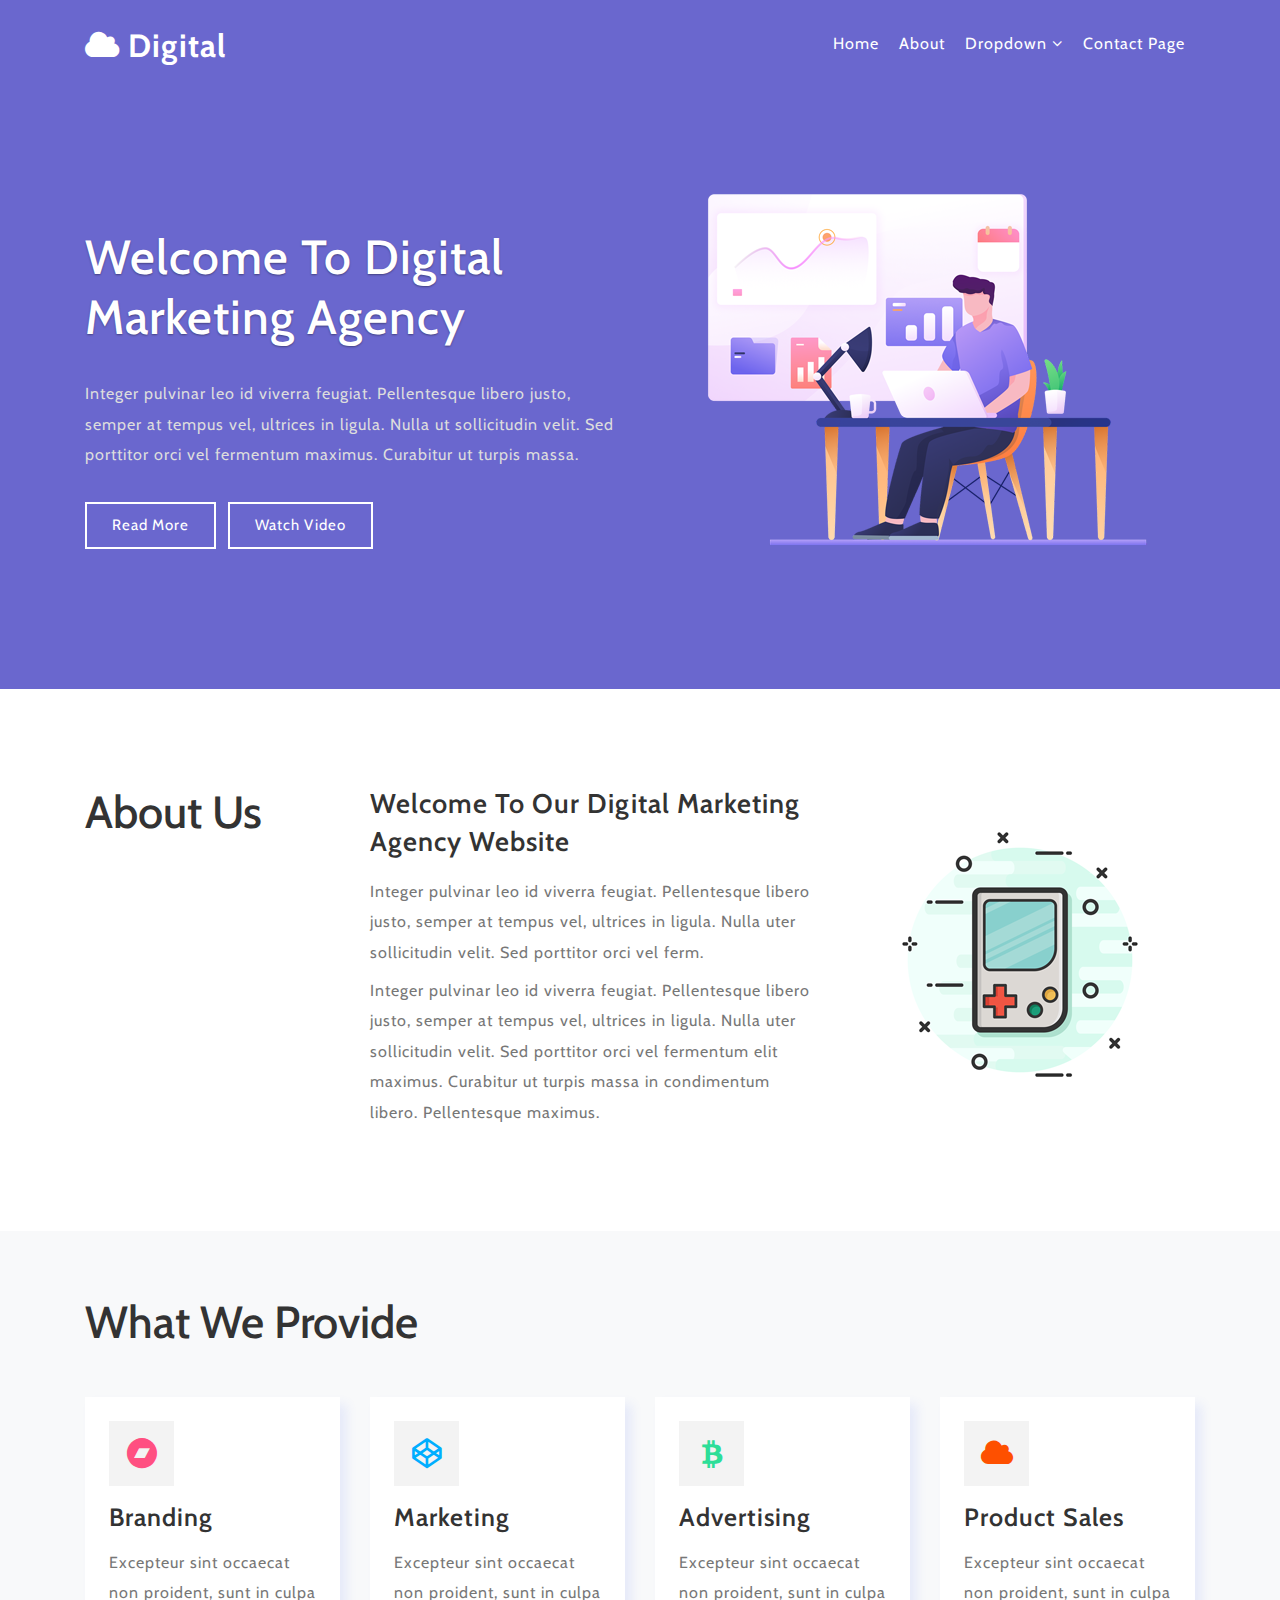
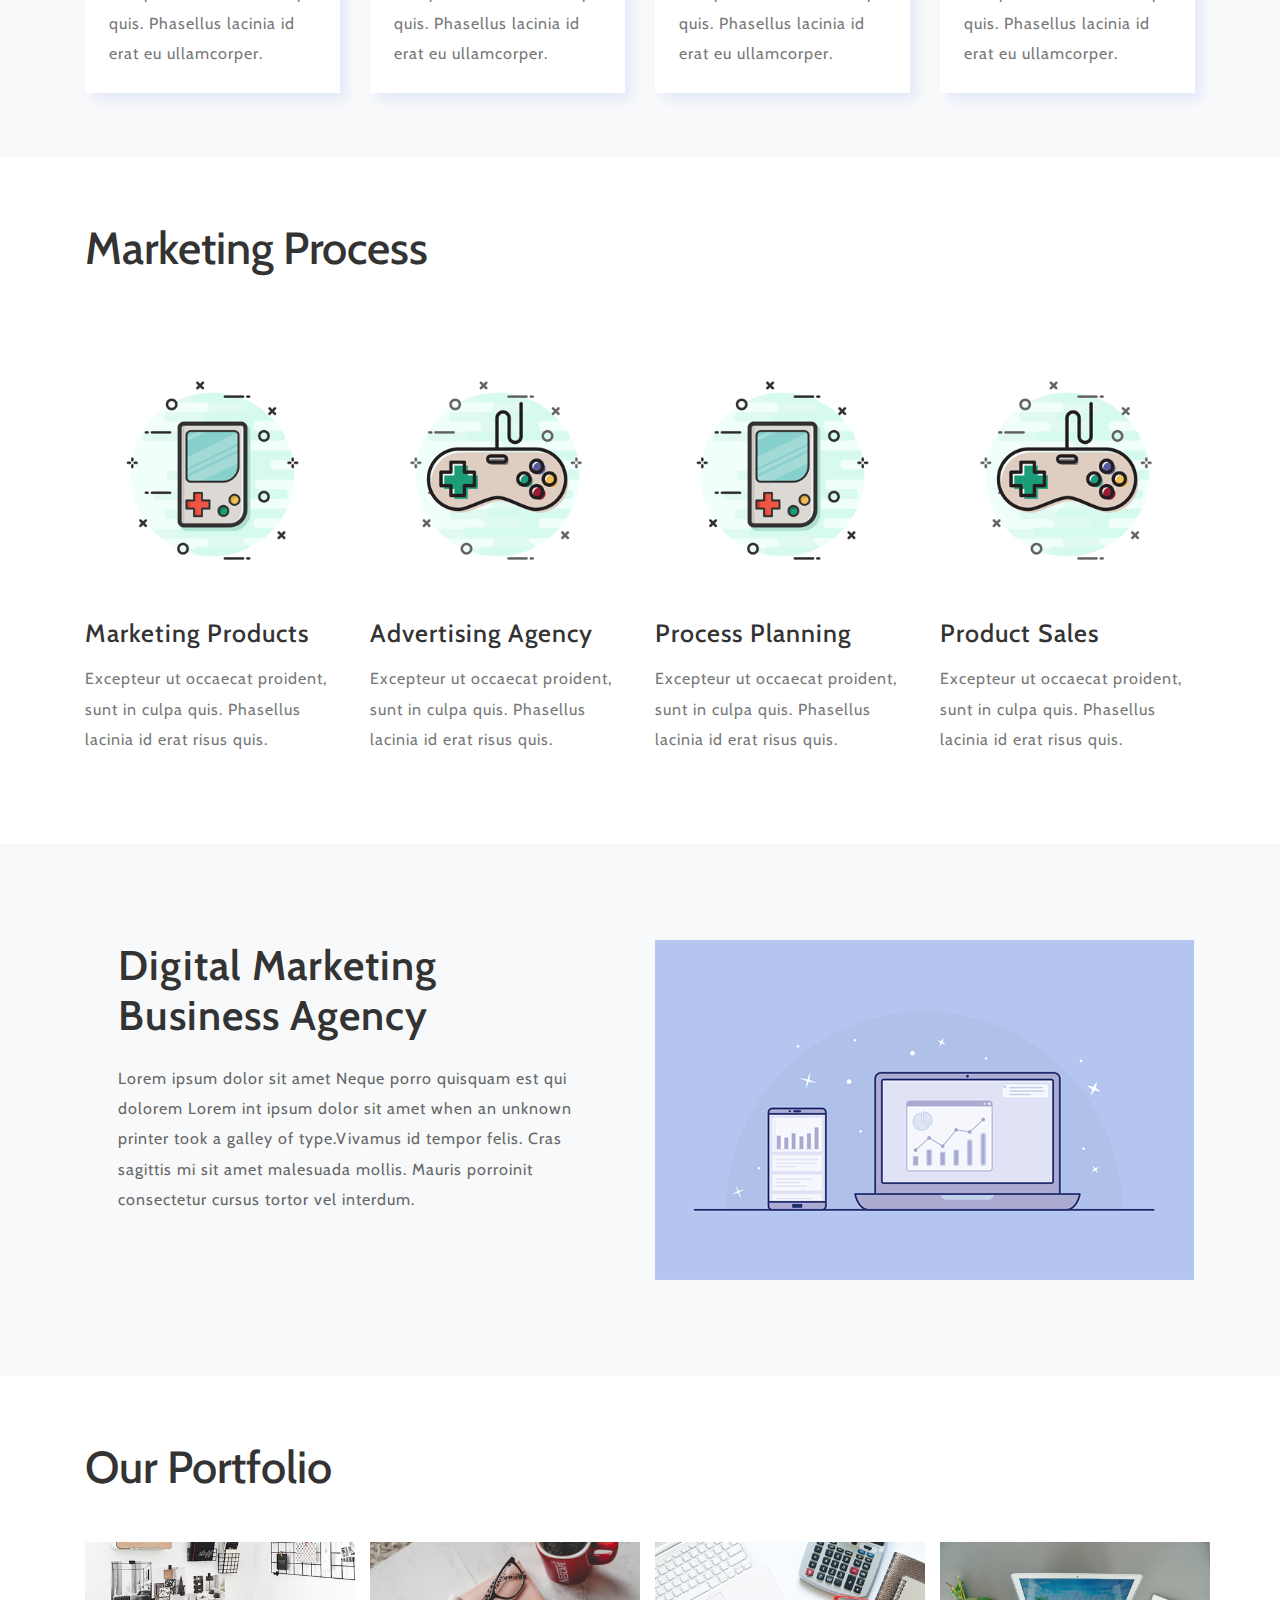
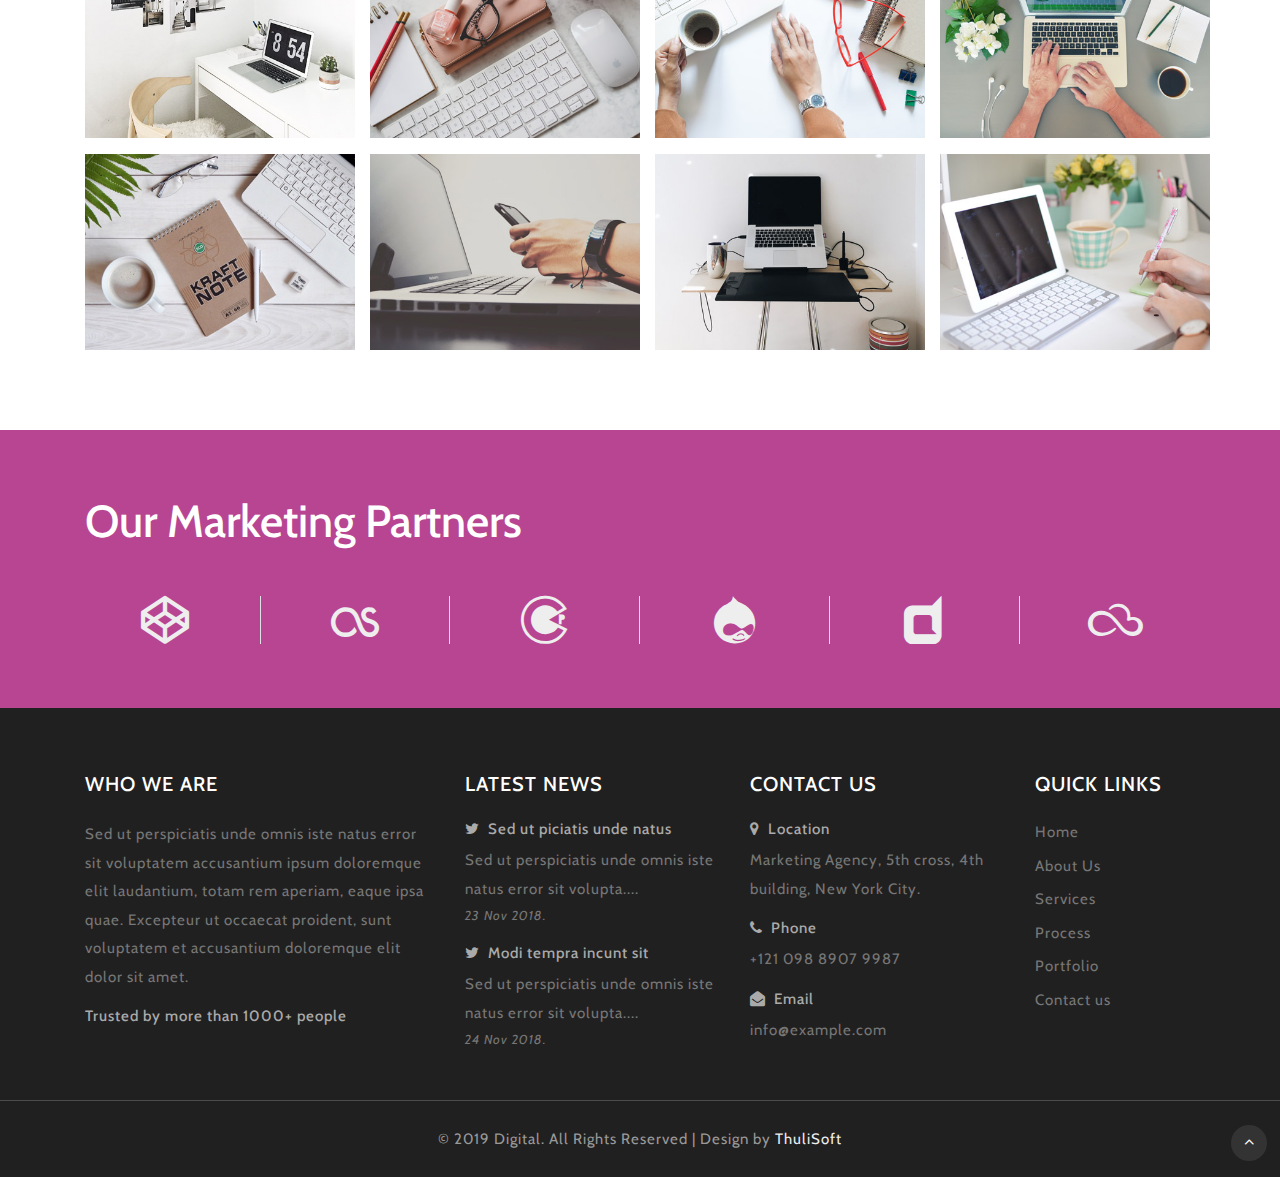
<file: index.html>
<!DOCTYPE html>
<html lang="en">
<head>
<title>ThuliSoft</title>
<!-- for-mobile-apps -->
<meta name="viewport" content="width=device-width, initial-scale=1">
<meta http-equiv="Content-Type" content="text/html; charset=utf-8" />
<meta name="keywords" content="ThuliSoft, TS, ts, thulisoft,thuli, soft, software" />
	
	<!-- css files -->
    <link href="css/bootstrap.css" rel='stylesheet' type='text/css' /><!-- bootstrap css -->
    <link href="css/style.css" rel='stylesheet' type='text/css' /><!-- custom css -->
    <link href="css/font-awesome.min.css" rel="stylesheet"><!-- fontawesome css -->
	<!-- //css files -->
	
	<!-- google fonts -->
	<link href="//fonts.googleapis.com/css?family=Cabin:400,400i,500,500i,600,600i,700,700i&amp;subset=latin-ext,vietnamese" rel="stylesheet">
	<!-- //google fonts -->
	
</head>
<body>


<!-- //header -->
<header class="py-4">
	<div class="container">
			<div id="logo">
				<h1> <a href="index.html"><span class="fa fa-cloud" aria-hidden="true"></span> Digital</a></h1>
			</div>
		<!-- nav -->
		<nav class="d-lg-flex">

			<label for="drop" class="toggle"><span class="fa fa-bars" aria-hidden="true"></span></label>
			<input type="checkbox" id="drop" />
			<ul class="menu mt-2 ml-auto">
				<li class=""><a href="index.html">Home</a></li>
				<li class=""><a href="#about">About</a></li>
				<li class="">
				<!-- First Tier Drop Down -->
				<label for="drop-2" class="toggle">Dropdown <span class="fa fa-angle-down" aria-hidden="true"></span> </label>
				<a href="#">Dropdown <span class="fa fa-angle-down" aria-hidden="true"></span></a>
				<input type="checkbox" id="drop-2"/>
				<ul class="inner-ul">
					<li><a href="#process">Marketing Process</a></li>
					<li><a href="#portfolio">Portfolio</a></li>
				<li><a href="#partners">Partners</a></li>
				</ul>
				</li>
				<!-- <li class=""><a href="team.html">Team Page</a></li> -->
				<li class=""><a href="contact.html">Contact Page</a></li>
			</ul>
			<!-- <div class="login-icon ml-lg-2">
				<a class="user" href="#popup3"> Login</a>
			</div> -->
		</nav>
		<div class="clear"></div>
		<!-- //nav -->
	</div>
</header>
<!-- //header -->
		
<!-- banner -->
<div class="banner" id="home">
	<div class="container">
		<div class="row banner-text">
			<div class="slider-info col-lg-6">
				<div class="banner-info-grid mt-lg-5">
					<h2>Welcome To Digital Marketing Agency </h2>
					<p>Integer pulvinar leo id viverra feugiat. Pellentesque libero justo, semper at tempus vel, ultrices in ligula.
					Nulla ut sollicitudin velit. Sed porttitor orci vel fermentum maximus. Curabitur ut turpis massa.</p>
				</div>
				<a class="btn mr-2 text-capitalize" href="#popup1">read more </a>
				<a class="btn text-capitalize" href="#popup2">watch video </a>
			</div>
			<div class="col-lg-6 col-md-8 mt-lg-0 mt-sm-5 mt-3 banner-image text-lg-center">
				<img src="images/bannerpng.png" alt="" class="img-fluid"/>
			</div>
		</div>
	</div>
</div>
<!-- //banner -->

<!-- about -->
<section class="about py-5" id="about">
	<div class="container py-lg-5 py-sm-3">
		<div class="row">
			<div class="col-lg-3 about-left">	
				<h3 class="heading mb-lg-5 mb-4">About us</h3>
			</div>
			<div class="col-lg-5 col-md-7 about-text">
				<h3>Welcome To Our Digital Marketing Agency Website </h3>
				<p class="mt-3">Integer pulvinar leo id viverra feugiat. Pellentesque libero justo, semper at tempus vel, ultrices in ligula. Nulla uter sollicitudin velit. Sed porttitor orci vel ferm.</p>
				<p class="mt-2">Integer pulvinar leo id viverra feugiat. Pellentesque libero justo, semper at tempus vel, ultrices in ligula. Nulla uter sollicitudin velit. Sed porttitor orci vel fermentum elit maximus. Curabitur ut turpis massa in condimentum libero. Pellentesque maximus.</p>
			</div> 
			<div class="col-lg-4 col-md-5 about-img">
				<img src="images/1.png" alt="" class="img-fluid"/>
			</div>
		</div>
	</div>
</section>
<!-- //about -->

<!-- why choose us -->
<section class="choose py-5" id="services">
	<div class="container py-md-3">
		<h3 class="heading mb-5"> What we provide</h3>
		<div class="feature-grids row">
			<div class="col-lg-3 col-sm-6">
				<div class="f1 icon1 p-4">
					<div class="icon">
						<span class="fa fa-bandcamp"></span>
					</div>
					<h3 class="my-3">Branding</h3>
					<p>Excepteur sint occaecat non proident, sunt in culpa quis. Phasellus lacinia id erat eu ullamcorper.</p>
				</div>
			</div>
			<div class="col-lg-3 col-sm-6 mt-sm-0 mt-4">
				<div class="f1 icon2 p-4">
					<div class="icon">
						<span class="fa fa-codepen"></span>
					</div>
					<h3 class="my-3">Marketing</h3>
					<p>Excepteur sint occaecat non proident, sunt in culpa quis. Phasellus lacinia id erat eu ullamcorper.</p>
				</div>
			</div>
			<div class="col-lg-3 col-sm-6 mt-lg-0 mt-4">
				<div class="f1 icon3 p-4">
					<div class="icon">
						<span class="fa fa-btc"></span>
					</div>
					<h3 class="my-3">Advertising</h3>
					<p>Excepteur sint occaecat non proident, sunt in culpa quis. Phasellus lacinia id erat eu ullamcorper.</p>
				</div>
			</div>
			<div class="col-lg-3 col-sm-6 mt-lg-0 mt-4">
				<div class="f1 icon4 p-4">
					<div class="icon">
						<span class="fa fa-cloud"></span>
					</div>
					<h3 class="my-3">Product Sales</h3>
					<p>Excepteur sint occaecat non proident, sunt in culpa quis. Phasellus lacinia id erat eu ullamcorper.</p>
				</div>
			</div>
		</div>
	</div>
</section>
<!-- //why choose us -->

<!-- Offered Services -->
<section class="process py-5" id="process">
	<div class="container py-md-3">
		<h3 class="heading mb-5">Marketing Process</h3>
		<div class="row process-grids">
			<div class="col-lg-3 col-md-6 my-lg-4 tspvt-ab position-relative">
				<div class="">
					<img src="images/1.png" alt="" class="img-fluid">
				</div>
				<h4 class="feed-title my-md-3 mb-3">Marketing Products</h4>
				<p> Excepteur ut occaecat proident, sunt in culpa quis. Phasellus lacinia id erat risus quis.</p>
			</div>
			<div class="col-lg-3 col-md-6 my-lg-4 mt-md-0 mt-4 tspvt-ab position-relative">
				<div class="">
					<img src="images/2.png" alt="" class="img-fluid">
				</div>
				<h4 class="feed-title my-md-3 mb-3">Advertising Agency</h4>
				<p> Excepteur ut occaecat proident, sunt in culpa quis. Phasellus lacinia id erat risus quis.</p>
			</div>
			<div class="col-lg-3 col-md-6 my-lg-4 mt-sm-5 mt-4 tspvt-ab position-relative">
				<div class="">
					<img src="images/1.png" alt="" class="img-fluid">
				</div>
				<h4 class="feed-title my-md-3 mb-3">Process Planning</h4>
				<p> Excepteur ut occaecat proident, sunt in culpa quis. Phasellus lacinia id erat risus quis.</p>
			</div>
			<div class="col-lg-3 col-md-6 mt-lg-4 mt-sm-5 mt-4 tspvt-ab">
				<div class="">
					<img src="images/2.png" alt="" class="img-fluid">
				</div>
				<h4 class="feed-title my-md-3 mb-3">Product Sales</h4>
				<p> Excepteur ut occaecat proident, sunt in culpa quis. Phasellus lacinia id erat risus quis.</p>
			</div>
		</div>
	</div>
</section>
<!-- Offered Services -->

<!-- video -->
<section class="video py-5" id="video">
	<div class="container">
		<div class="inner-sec-tsls py-lg-5 py-3">
			<div class="row">
				<div class="col-lg-6 video-right px-lg-5 px-2">
					<h3 class="tittle-ts">Digital Marketing Business Agency</h3>
					<p class="mt-4">Lorem ipsum dolor sit amet Neque porro quisquam est qui dolorem Lorem int ipsum dolor sit amet when an unknown printer took a galley of type.Vivamus id tempor felis. Cras sagittis mi sit amet malesuada mollis. Mauris porroinit consectetur cursus tortor vel interdum.</p>

				</div>
				<div class="col-lg-6 video-img mt-lg-0 mt-4">
					<img src="images/banner.png" alt="" class="img-fluid">
				</div>
			</div>
		</div>
	</div>
</section>
<!-- //video -->

<!-- portfolio -->
<section class="portfolio py-5" id="portfolio">
	<div class="container py-3">
		<h3 class="heading text-capitalize mb-md-5 mb-4">Our Portfolio <span></span></h3>
		<div class="row news-grids text-center">
			<div class="col-md-3 col-6 gal-img">
				<a href="#gal1"><img src="images/g1.jpg" alt="portfolio image" class="img-fluid"></a>
			</div>
			<div class="col-md-3 col-6 gal-img">
				<a href="#gal2"><img src="images/g2.jpg" alt="portfolio image" class="img-fluid"></a>
			</div>
			<div class="col-md-3 col-6 gal-img">
				<a href="#gal3"><img src="images/g3.jpg" alt="portfolio image" class="img-fluid"></a>
			</div>
			<div class="col-md-3 col-6 gal-img">
				<a href="#gal4"><img src="images/g4.jpg" alt="portfolio image" class="img-fluid"></a>
			</div>
			<div class="col-md-3 col-6 gal-img">
				<a href="#gal5"><img src="images/g5.jpg" alt="portfolio image" class="img-fluid"></a>
			</div>
			<div class="col-md-3 col-6 gal-img">
				<a href="#gal6"><img src="images/g6.jpg" alt="portfolio image" class="img-fluid"></a>
			</div>
			<div class="col-md-3 col-6 gal-img">
				<a href="#gal7"><img src="images/g7.jpg" alt="portfolio image" class="img-fluid"></a>
			</div>
			<div class="col-md-3 col-6 gal-img">
				<a href="#gal8"><img src="images/g8.jpg" alt="portfolio image" class="img-fluid"></a>
			</div>
		</div>
		<!-- portfolio popups -->
			<!-- popup-->
			<div id="gal1" class="pop-overlay animate">
				<div class="popup">
					<img src="images/g1.jpg" alt="Popup Image" class="img-fluid" />
					<p class="mt-4">Nulla viverra pharetra se, eget pulvinar neque pharetra ac int. placerat placerat dolor.</p>
					<a class="close" href="#portfolio">&times;</a>
				</div>
			</div>
			<!-- //popup -->
			<!-- popup-->
			<div id="gal2" class="pop-overlay animate">
				<div class="popup">
					<img src="images/g2.jpg" alt="Popup Image" class="img-fluid" />
					<p class="mt-4">Nulla viverra pharetra se, eget pulvinar neque pharetra ac int. placerat placerat dolor.</p>
					<a class="close" href="#portfolio">&times;</a>
				</div>
			</div>
			<!-- //popup -->
			<!-- popup-->
			<div id="gal3" class="pop-overlay animate">
				<div class="popup">
					<img src="images/g3.jpg" alt="Popup Image" class="img-fluid" />
					<p class="mt-4">Nulla viverra pharetra se, eget pulvinar neque pharetra ac int. placerat placerat dolor.</p>
					<a class="close" href="#portfolio">&times;</a>
				</div>
			</div>
			<!-- //popup3 -->
			<!-- popup-->
			<div id="gal4" class="pop-overlay animate">
				<div class="popup">
					<img src="images/g4.jpg" alt="Popup Image" class="img-fluid" />
					<p class="mt-4">Nulla viverra pharetra se, eget pulvinar neque pharetra ac int. placerat placerat dolor.</p>
					<a class="close" href="#portfolio">&times;</a>
				</div>
			</div>
			<!-- //popup -->
			<!-- popup-->
			<div id="gal5" class="pop-overlay animate">
				<div class="popup">
					<img src="images/g5.jpg" alt="Popup Image" class="img-fluid" />
					<p class="mt-4">Nulla viverra pharetra se, eget pulvinar neque pharetra ac int. placerat placerat dolor.</p>
					<a class="close" href="#portfolio">&times;</a>
				</div>
			</div>
			<!-- //popup -->
			<!-- popup-->
			<div id="gal6" class="pop-overlay animate">
				<div class="popup">
					<img src="images/g6.jpg" alt="Popup Image" class="img-fluid" />
					<p class="mt-4">Nulla viverra pharetra se, eget pulvinar neque pharetra ac int. placerat placerat dolor.</p>
					<a class="close" href="#portfolio">&times;</a>
				</div>
			</div>
			<!-- //popup -->
			<!-- popup-->
			<div id="gal7" class="pop-overlay animate">
				<div class="popup">
					<img src="images/g7.jpg" alt="Popup Image" class="img-fluid" />
					<p class="mt-4">Nulla viverra pharetra se, eget pulvinar neque pharetra ac int. placerat placerat dolor.</p>
					<a class="close" href="#portfolio">&times;</a>
				</div>
			</div>
			<!-- //popup -->
			<!-- popup-->
			<div id="gal8" class="pop-overlay animate">
				<div class="popup">
					<img src="images/g8.jpg" alt="Popup Image" class="img-fluid" />
					<p class="mt-4">Nulla viverra pharetra se, eget pulvinar neque pharetra ac int. placerat placerat dolor.</p>
					<a class="close" href="#portfolio">&times;</a>
				</div>
			</div>
			<!-- //popup -->
			<!-- //portfolio popups -->
	</div>
</section>
<!-- //Projects -->

	
<!--/Partners-->
<section class="partners py-5" id="partners">
	<div class="container py-md-3">
		<h3 class="heading mb-5">Our Marketing Partners</h3>
		<div class="inner-sec-tsls">
			<div class="sponsers-icon text-center">
				<ul class="list-unstyled partners-icon row">
					<li class="col-md-2 col-4">
						<span class="fa fa-codepen" aria-hidden="true"></span>
					</li>
					<li class="col-md-2 col-4 border-left border-right">
						<span class="fa fa-lastfm" aria-hidden="true"></span>
					</li>
					<li class="col-md-2 col-4 border-right">
						<span class="fa fa-codiepie" aria-hidden="true"></span>
					</li>
					<li class="col-md-2 col-4 border-right mt-md-0 mt-3">
						<span class="fa fa-drupal" aria-hidden="true"></span>
					</li>
					<li class="col-md-2 col-4 border-right mt-md-0 mt-3">
						<span class="fa fa-dashcube" aria-hidden="true"></span>
					</li>
					<li class="col-md-2 col-4 mt-md-0 mt-3">
						<span class="fa fa-skyatlas" aria-hidden="true"></span>
					</li>
				</ul>
			</div>
		</div>
	</div>
</section>
<!-- //Partners -->

<!-- footer -->
<footer class="footer-emp-tsls py-5">
	<div class="container pt-lg-3">
		<div class="row footer-top">
			<div class="col-lg-4 col-sm-6 footer-grid-wthree">
				<h4 class="footer-title text-uppercase mb-4">Who We Are</h4>
				<div class="contact-info">
					<p>Sed ut perspiciatis unde omnis iste natus error sit voluptatem accusantium ipsum doloremque elit laudantium, totam rem
						aperiam, eaque ipsa quae. Excepteur ut occaecat proident, sunt voluptatem et accusantium doloremque elit dolor sit amet.</p>
					<h4 class="mt-3">Trusted by more than 1000+ people</h4>
				</div>
			</div>
			<div class="col-lg-3 col-sm-6 footer-grid-wthree mt-sm-0 mt-4">
				<h3 class="footer-title text-uppercase mb-4">Latest News</h3>
				<div class="contact-info">
					<div class="footer-style-tsls">
						<h4 class="mb-2"><span class="fa mr-1 fa-twitter"></span> Sed ut piciatis unde natus</h4>
						<p>Sed ut perspiciatis unde omnis iste natus error sit volupta....</p>
						<p class="date">23 Nov 2018.</p>
					</div>
					<div class="footer-style-tsls mt-3">
						<h4 class="mb-2"><span class="fa mr-1 fa-twitter"></span> Modi tempra incunt sit</h4>
						<p>Sed ut perspiciatis unde omnis iste natus error sit volupta....</p>
						<p class="date">24 Nov 2018.</p>
					</div>
				</div>
			</div>
			<div class="col-lg-3 col-sm-6 footer-grid-wthree mt-lg-0 mt-sm-5 mt-4">
				<h3 class="footer-title text-uppercase mb-4">Contact Us</h3>
				<div class="contact-info">
					<div class="footer-style-tsls">
						<h4 class="mb-2"> <span class="fa mr-1 fa-map-marker"></span> Location</h4>
						<p>Marketing Agency, 5th cross, 4th building, New York City.</p>
					</div>
					<div class="footer-style-tsls my-3">
						<h4 class="mb-2"><span class="fa mr-1 fa-phone"></span> Phone</h4>
						<p>+121 098 8907 9987</p>
					</div>
					<div class="footer-style-tsls">
						<h4 class="mb-2"><span class="fa mr-1 fa-envelope-open"></span> Email</h4>
						<p><a href="mailto:info@example.com">info@example.com</a></p>
					</div>
				</div>
			</div>
			<div class="col-lg-2 col-sm-6 footer-grid-wthree mt-lg-0 mt-sm-5 mt-4">
				<h3 class="footer-title text-uppercase mb-4">Quick Links</h3>
				<ul class="links list-unstyled">
					<li>
						<a class="" href="#home"> Home</a>
					</li>
					<li>
						<a class="" href="#about"> About Us</a>
					</li>
					<li>
						<a class="" href="#services"> Services</a>
					</li>
					<li>
						<a class="" href="#process">Process</a>
					</li>
					<li>
						<a class="" href="#portfolio">Portfolio</a>
					</li>
					<li>
						<a class="" href="contact.html">Contact us</a>
					</li>
				</ul>
			</div>
		</div>
	</div>
</footer>
<!-- //footer -->

<!-- copyright -->
<div class="copy-right-top border-top">
	<p class="copy-right text-center py-4">&copy; 2019 Digital. All Rights Reserved | Design by
		<a href="http://thulisoft.in"> ThuliSoft </a>
	</p>
</div>
<!-- //copyright -->	
	
<!-- move top -->
<div class="move-top text-right">
	<a href="#home" class="move-top"> 
		<span class="fa fa-angle-up  mb-3" aria-hidden="true"></span>
	</a>
</div>
<!-- move top -->

<!-- popup -->
<div id="popup1" class="popup-effect">
	<div class="popup">
		<img src="images/banner.png" alt="Popup Image" class="img-fluid" />
		<p class="mt-4 ">Sed ut perspiciatis unde omnis iste natus error sit voluptatem accusantium doloremque
			laudantium, totam rem aperiam, eaque ipsa quae ab illo quasi architecto beatae vitae dicta
			sunt explicabo.</p>
		<a class="close" href="#">&times;</a>
	</div>
</div>
<!-- //popup -->

<!-- popup -->
<div id="popup2" class="popup-effect">
	<div class="popup">
		<iframe src="https://player.vimeo.com/video/188673754"></iframe>
		<p class="mt-4 ">Sed ut perspiciatis unde omnis iste natus error sit voluptatem accusantium doloremque
			laudantium, totam rem aperiam, eaque ipsa quae ab illo quasi architecto beatae vitae dicta
			sunt explicabo.</p>
		<a class="close" href="#">&times;</a>
	</div>
</div>
<!-- //popup -->

<!-- popup for login -->
<div id="popup3" class="popup-effect">
	<div class="popup">
		<div class="login px-sm-4 mx-auto mw-100">
			<h5 class="text-center mb-4">Login to Digital</h5>
			<form action="#" method="post">
				<div class="form-group">
					<label class="mb-2">Email address</label>
					<input type="email" class="form-control" id="exampleInputEmail1" aria-describedby="emailHelp" placeholder="" required="">
					<small id="emailHelp" class="form-text text-muted">We'll never share your email with anyone else.</small>
				</div>
				<div class="form-group">
					<label class="mb-2">Password</label>
					<input type="password" class="form-control" id="exampleInputPassword1" placeholder="" required="">
				</div>
				<button type="submit" class="btn btn-primary submit mt-2">Login</button>
				<p class="text-center mt-2">
					<a href="#popup4"> Don't have an account?</a>
				</p>
			</form>
		</div>

		<a class="close" href="#">&times;</a>
	</div>
</div>
<!-- //popup for login -->

<!-- popup for register -->
<div id="popup4" class="popup-effect">
	<div class="popup">
		<div class="login px-sm-4 mx-auto mw-100">
			<h5 class="text-center mb-4">Register Now</h5>
			<form action="#" method="post">
				<div class="form-group">
					<label>Full Name</label>
					<input type="text" class="form-control" id="validationDefault01" placeholder="" required="">
				</div>
				<div class="form-group">
					<label>Email Address</label>
					<input type="email" class="form-control" id="validationDefault02" placeholder="" required="">
				</div>
				<div class="form-group">
					<label class="mb-2">Password</label>
					<input type="password" class="form-control" id="password1" placeholder="" required="">
				</div>
				<div class="form-group">
					<label>Confirm Password</label>
					<input type="password" class="form-control" id="password2" placeholder="" required="">
				</div>

				<button type="submit" class="btn btn-primary submit">Register</button>
				<p class="text-center mt-3">
					<a href="#">By clicking Register, I agree to your terms</a>
				</p>
			</form>
		</div>
		<a class="close" href="#">&times;</a>
	</div>
</div>
<!-- //popup for register -->
	
</body>
</html>
</file>
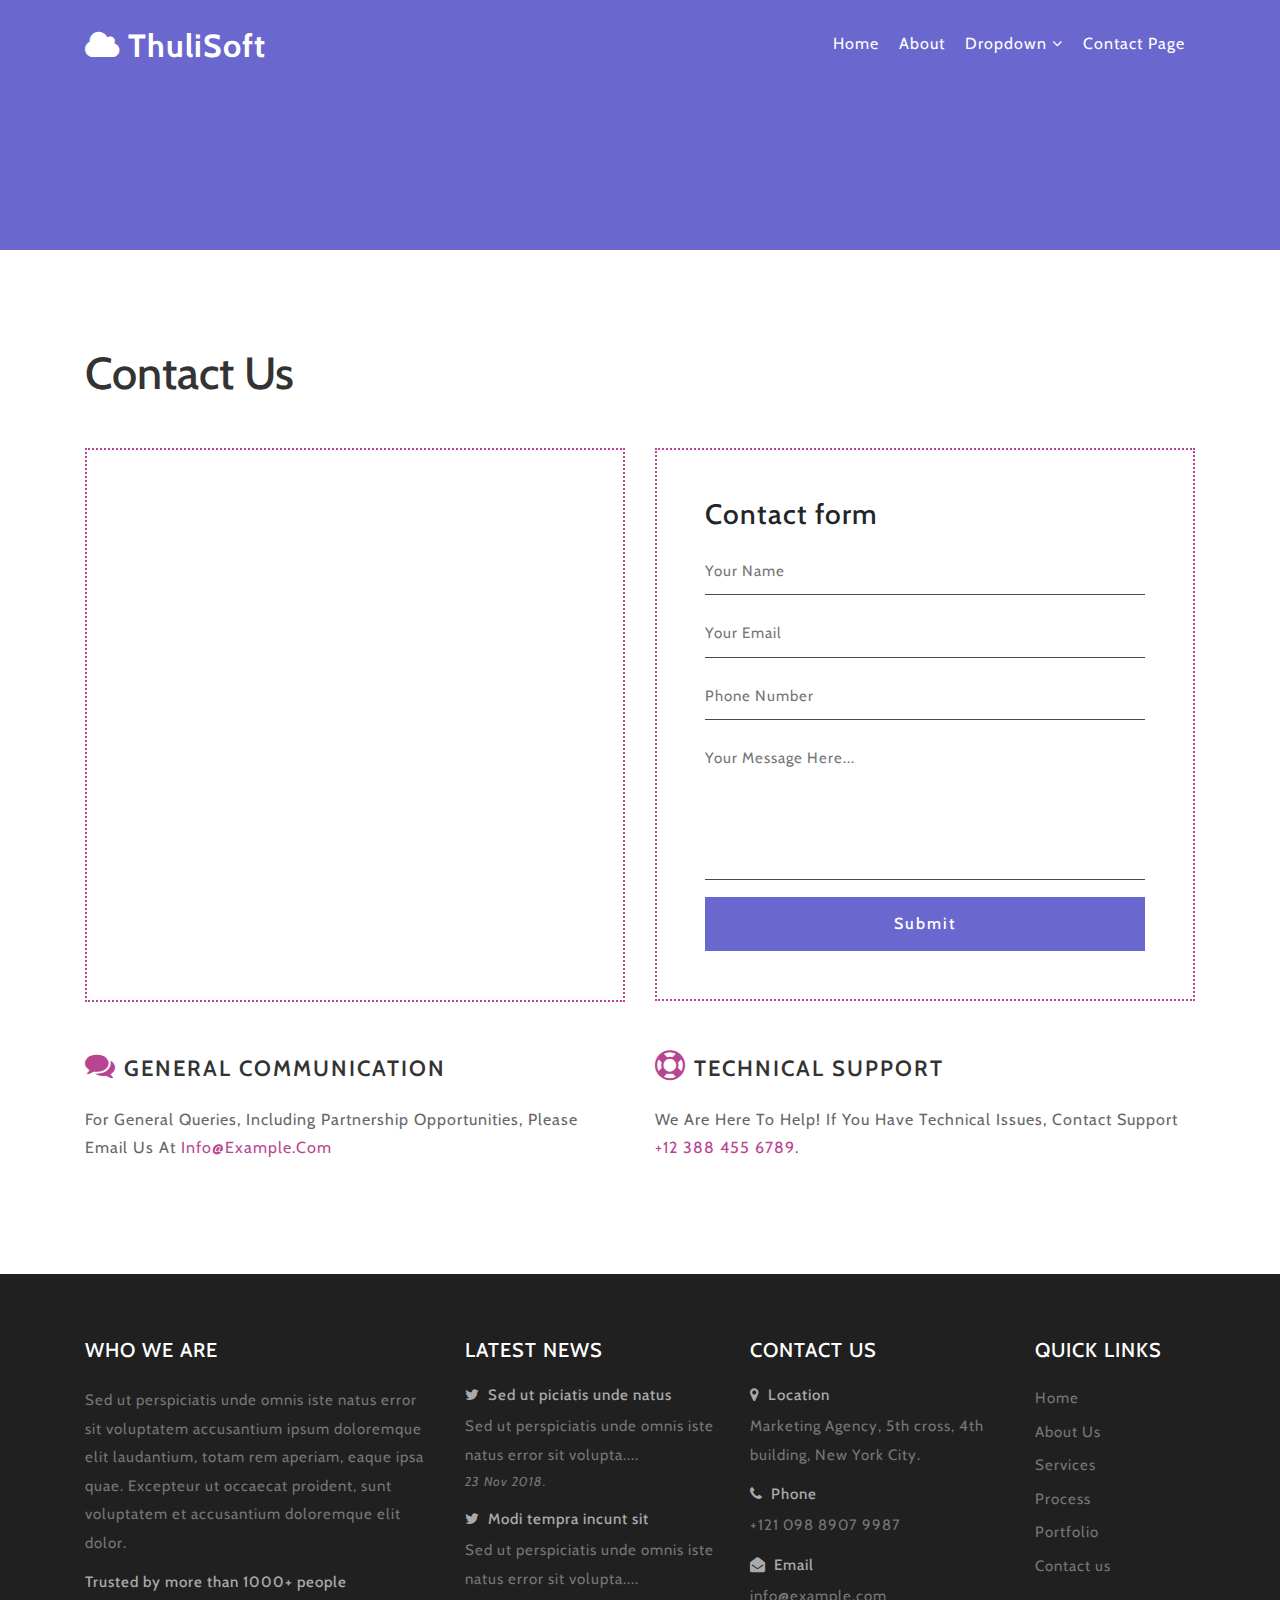
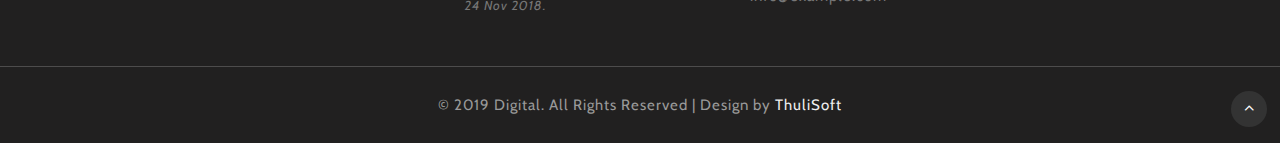
<file: contact.html>
<!DOCTYPE html>
<html lang="en">

<head>
    <title>ThuliSoft</title>
    <!-- for-mobile-apps -->
    <meta name="viewport" content="width=device-width, initial-scale=1">
    <meta http-equiv="Content-Type" content="text/html; charset=utf-8" />
    <meta name="keywords" content="ThuliSoft, TS, ts, thulisoft,thuli, soft, software" />
    <!-- css files -->
    <link href="css/bootstrap.css" rel='stylesheet' type='text/css' />
    <link href="css/style.css" rel='stylesheet' type='text/css' />
    <link href="css/font-awesome.min.css" rel="stylesheet">
    <!-- //css files -->

    <!-- google fonts -->
    <link
        href="//fonts.googleapis.com/css?family=Cabin:400,400i,500,500i,600,600i,700,700i&amp;subset=latin-ext,vietnamese"
        rel="stylesheet">
    <!-- //google fonts -->

</head>

<body>

    <!-- //header -->
    <header class="py-4">
        <div class="container">
            <div id="logo">
                <h1> <a href="index.html"><span class="fa fa-cloud" aria-hidden="true"></span> ThuliSoft</a></h1>
            </div>
            <!-- nav -->
            <nav class="d-lg-flex">

                <label for="drop" class="toggle"><span class="fa fa-bars" aria-hidden="true"></span></label>
                <input type="checkbox" id="drop" />
                <ul class="menu mt-2 ml-auto">
                    <li class=""><a href="index.html">Home</a></li>
                    <li class=""><a href="#about">About</a></li>
                    <li class="">
                        <!-- First Tier Drop Down -->
                        <label for="drop-2" class="toggle">Dropdown <span class="fa fa-angle-down"
                                aria-hidden="true"></span> </label>
                        <a href="#">Dropdown <span class="fa fa-angle-down" aria-hidden="true"></span></a>
                        <input type="checkbox" id="drop-2" />
                        <ul class="inner-ul">
                            <li><a href="index.html#process">Marketing Process</a></li>
                            <li><a href="index.html#portfolio">Portfolio</a></li>
                            <li><a href="index.html#partners">Partners</a></li>
                        </ul>
                    </li>
                    <!-- <li class=""><a href="team.html">Team Page</a></li> -->
                    <li class=""><a href="contact.html">Contact Page</a></li>
                </ul>
                <!-- <div class="login-icon ml-lg-2">
                    <a class="user" href="#popup3"> Login</a>
                </div> -->
            </nav>
            <div class="clear"></div>
            <!-- //nav -->
        </div>
    </header>
    <!-- //header -->

    <!-- banner -->
    <div class="banner inner-banner" id="home">
        <div class="container">

        </div>
    </div>
    <!-- //banner -->

    <!-- Contact page -->
    <section class="contact py-5 my-lg-5">
        <div class="container">
            <h2 class="heading mb-sm-5 mb-4">Contact Us</h2>
            <div class="row contact_information">
                <div class="col-md-6 contact_left">
                    <div class="contact_border p-4">
                        <iframe
                            src="https://www.google.com/maps/embed?pb=!1m18!1m12!1m3!1d6350041.310790406!2d30.68773492426509!3d39.0014851732576!2m3!1f0!2f0!3f0!3m2!1i1024!2i768!4f13.1!3m3!1m2!1s0x14b0155c964f2671%3A0x40d9dbd42a625f2a!2sTurkey!5e0!3m2!1sen!2sin!4v1522753415269"></iframe>
                    </div>
                </div>
                <div class="col-md-6 mt-md-0 mt-4">
                    <div class="contact_right p-lg-5 p-4">
                        <form action="#" method="post">
                            <div class="ts_agileits_contact_left">
                                <h3 class="mb-3">Contact form</h3>
                                <input type="text" name="Name" placeholder="Your Name" required="">
                                <input type="email" name="Email" placeholder="Your Email" required="">
                                <input type="text" name="Phone" placeholder="Phone Number" required="">
                                <textarea placeholder="Your Message Here..." required=""></textarea>
                            </div>
                            <div class="ts_agileits_contact_right">
                                <button type="submit">Submit</button>
                            </div>
                            <div class="clearfix"> </div>
                        </form>
                    </div>
                </div>
                <div class="col-lg-6 col-md-6">
                    <div class="mt-5 information">
                        <h4 class="text-uppercase mb-4"><span class="fa fa-comments"></span> General Communication</h4>
                        <p class="mb-3 text-capitalize">For General Queries, Including Partnership Opportunities, Please
                            Email Us At <a href="mailto:info@example.com">info@example.com</a></p>
                    </div>
                </div>
                <div class="col-lg-6 col-md-6 mt-md-5 mt-2 information">
                    <h4 class="text-uppercase mb-4"><span class="fa fa-life-ring"></span> Technical Support</h4>
                    <p class="mb-3 text-capitalize">We Are Here To Help! If You Have Technical Issues, Contact Support
                        <span>+12 388 455 6789</span>.</p>
                </div>
            </div>
        </div>
    </section>
    <!-- //Contact page -->

    <!-- footer -->
    <footer class="footer-emp-tsls py-5">
        <div class="container pt-lg-3">
            <div class="row footer-top">
                <div class="col-lg-4 col-sm-6 footer-grid-wthree">
                    <h4 class="footer-title text-uppercase mb-4">Who We Are</h4>
                    <div class="contact-info">
                        <p>Sed ut perspiciatis unde omnis iste natus error sit voluptatem accusantium ipsum doloremque
                            elit laudantium, totam rem
                            aperiam, eaque ipsa quae. Excepteur ut occaecat proident, sunt voluptatem et accusantium
                            doloremque elit dolor.</p>
                        <h4 class="mt-3">Trusted by more than 1000+ people</h4>
                    </div>
                </div>
                <div class="col-lg-3 col-sm-6 footer-grid-wthree mt-sm-0 mt-4">
                    <h3 class="footer-title text-uppercase mb-4">Latest News</h3>
                    <div class="contact-info">
                        <div class="footer-style-tsls">
                            <h4 class="mb-2"><span class="fa mr-1 fa-twitter"></span> Sed ut piciatis unde natus</h4>
                            <p>Sed ut perspiciatis unde omnis iste natus error sit volupta....</p>
                            <p class="date">23 Nov 2018.</p>
                        </div>
                        <div class="footer-style-tsls mt-3">
                            <h4 class="mb-2"><span class="fa mr-1 fa-twitter"></span> Modi tempra incunt sit</h4>
                            <p>Sed ut perspiciatis unde omnis iste natus error sit volupta....</p>
                            <p class="date">24 Nov 2018.</p>
                        </div>
                    </div>
                </div>
                <div class="col-lg-3 col-sm-6 footer-grid-wthree mt-lg-0 mt-sm-5 mt-4">
                    <h3 class="footer-title text-uppercase mb-4">Contact Us</h3>
                    <div class="contact-info">
                        <div class="footer-style-tsls">
                            <h4 class="mb-2"> <span class="fa mr-1 fa-map-marker"></span> Location</h4>
                            <p>Marketing Agency, 5th cross, 4th building, New York City.</p>
                        </div>
                        <div class="footer-style-tsls my-3">
                            <h4 class="mb-2"><span class="fa mr-1 fa-phone"></span> Phone</h4>
                            <p>+121 098 8907 9987</p>
                        </div>
                        <div class="footer-style-tsls">
                            <h4 class="mb-2"><span class="fa mr-1 fa-envelope-open"></span> Email</h4>
                            <p><a href="mailto:info@example.com">info@example.com</a></p>
                        </div>
                    </div>
                </div>
                <div class="col-lg-2 col-sm-6 footer-grid-wthree mt-lg-0 mt-sm-5 mt-4">
                    <h3 class="footer-title text-uppercase mb-4">Quick Links</h3>
                    <ul class="links list-unstyled">
                        <li>
                            <a class="" href="index.html"> Home</a>
                        </li>
                        <li>
                            <a class="" href="index.html#about"> About Us</a>
                        </li>
                        <li>
                            <a class="" href="#"> Services</a>
                        </li>
                        <li>
                            <a class="" href="index.html#process">Process</a>
                        </li>
                        <li>
                            <a class="" href="#">Portfolio</a>
                        </li>
                        <li>
                            <a class="" href="contact.html">Contact us</a>
                        </li>
                    </ul>
                </div>
            </div>
        </div>
    </footer>
    <!-- //footer -->

    <!-- copyright -->
    <div class="copy-right-top border-top">
        <p class="copy-right text-center py-4">&copy; 2019 Digital. All Rights Reserved | Design by
            <a href="http://thulisoft.in/"> ThuliSoft </a>
        </p>
    </div>
    <!-- //copyright -->

    <!-- move top -->
    <div class="move-top text-right">
        <a href="#home" class="move-top">
            <span class="fa fa-angle-up  mb-3" aria-hidden="true"></span>
        </a>
    </div>
    <!-- move top -->

    <!-- popup for login -->
    <div id="popup3" class="popup-effect">
        <div class="popup">
            <div class="login px-sm-4 mx-auto mw-100">
                <h5 class="text-center mb-4">Login to Digital</h5>
                <form action="#" method="post">
                    <div class="form-group">
                        <label class="mb-2">Email address</label>
                        <input type="email" class="form-control" id="exampleInputEmail1" aria-describedby="emailHelp"
                            placeholder="" required="">
                        <small id="emailHelp" class="form-text text-muted">We'll never share your email with anyone
                            else.</small>
                    </div>
                    <div class="form-group">
                        <label class="mb-2">Password</label>
                        <input type="password" class="form-control" id="exampleInputPassword1" placeholder=""
                            required="">
                    </div>
                    <button type="submit" class="btn btn-primary submit mt-2">Login</button>
                    <p class="text-center mt-2">
                        <a href="#popup4"> Don't have an account?</a>
                    </p>
                </form>
            </div>

            <a class="close" href="#">&times;</a>
        </div>
    </div>
    <!-- //popup for login -->

    <!-- popup for register -->
    <div id="popup4" class="popup-effect">
        <div class="popup">
            <div class="login px-sm-4 mx-auto mw-100">
                <h5 class="text-center mb-4">Register Now</h5>
                <form action="#" method="post">
                    <div class="form-group">
                        <label>Full Name</label>
                        <input type="text" class="form-control" id="validationDefault01" placeholder="" required="">
                    </div>
                    <div class="form-group">
                        <label>Email Address</label>
                        <input type="email" class="form-control" id="validationDefault02" placeholder="" required="">
                    </div>
                    <div class="form-group">
                        <label class="mb-2">Password</label>
                        <input type="password" class="form-control" id="password1" placeholder="" required="">
                    </div>
                    <div class="form-group">
                        <label>Confirm Password</label>
                        <input type="password" class="form-control" id="password2" placeholder="" required="">
                    </div>

                    <button type="submit" class="btn btn-primary submit">Register</button>
                    <p class="text-center mt-3">
                        <a href="#">By clicking Register, I agree to your terms</a>
                    </p>
                </form>
            </div>
            <a class="close" href="#">&times;</a>
        </div>
    </div>
    <!-- //popup for register -->

</body>

</html>
</file>
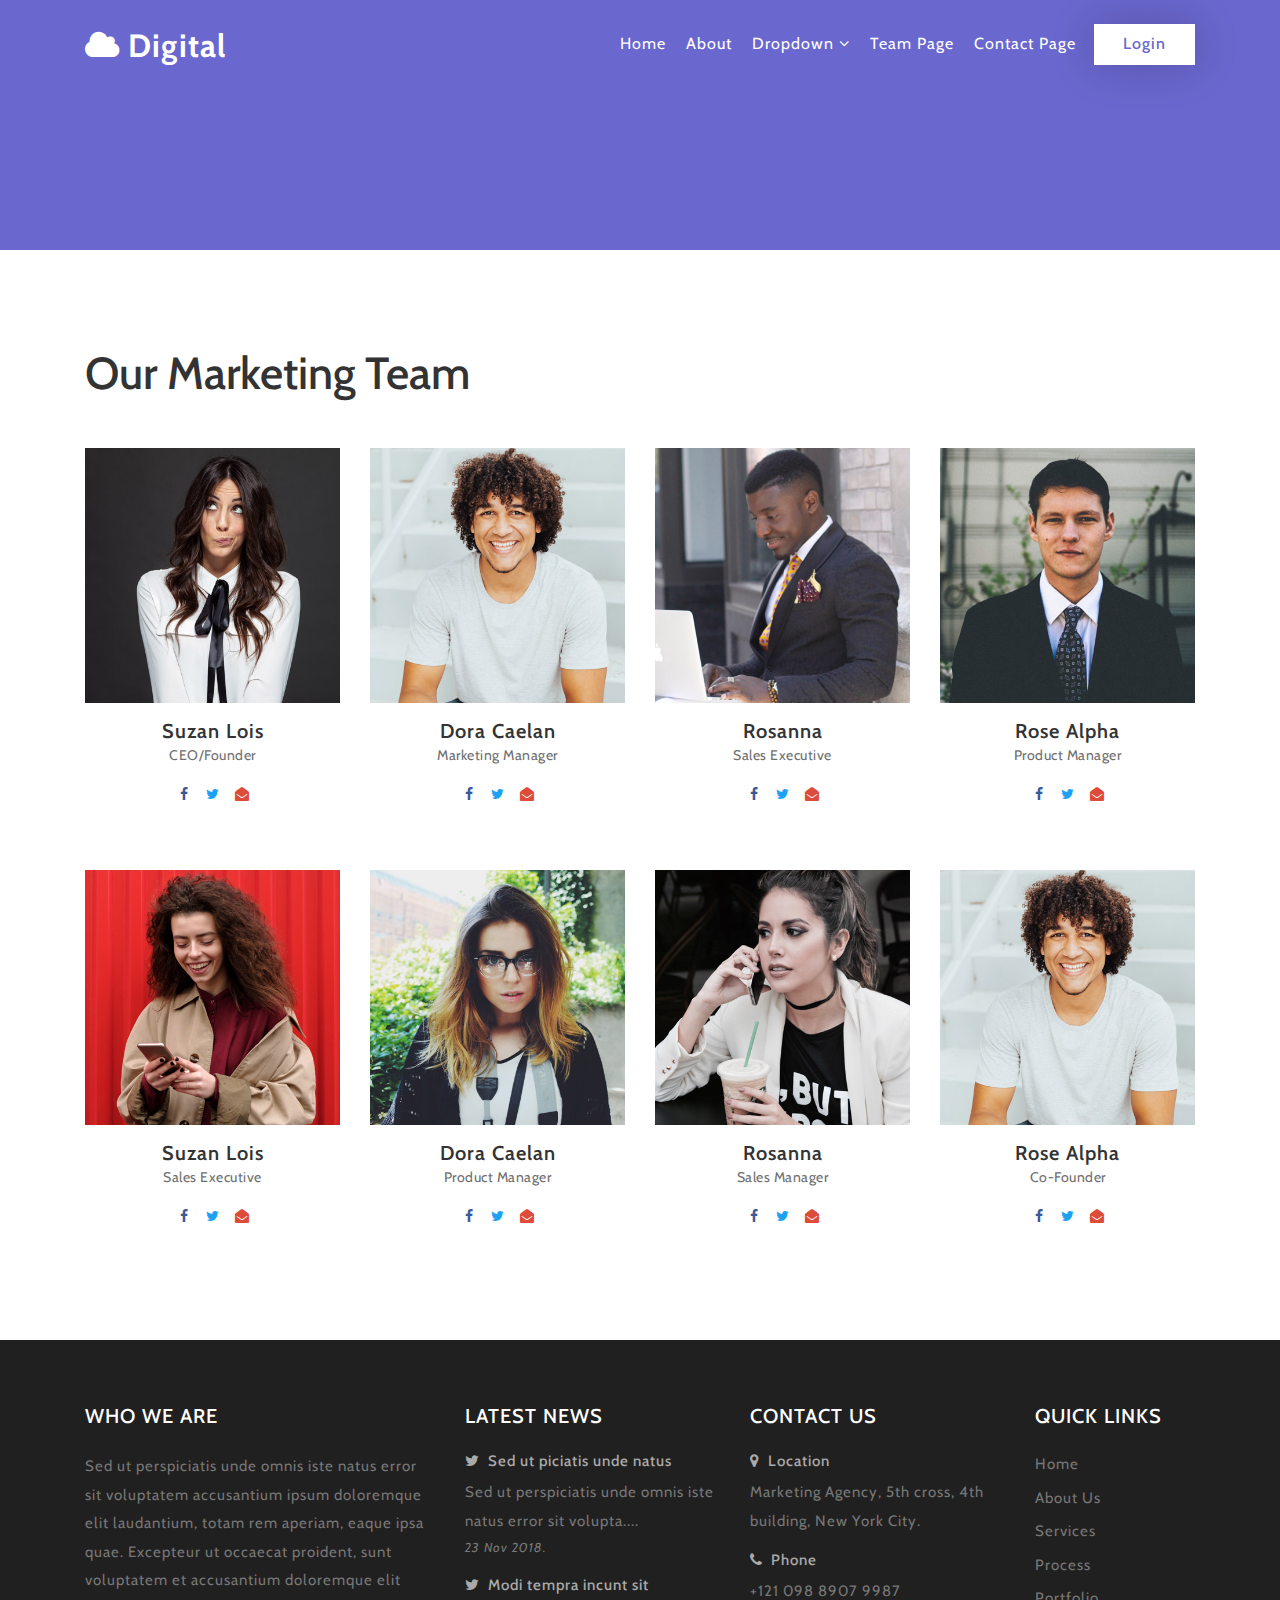
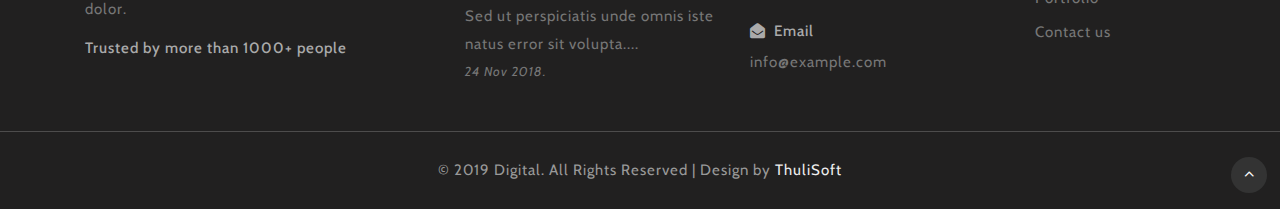
<file: team.html>
<!DOCTYPE html>
<html lang="en">
<head>
<title>ThuliSoft</title>
<!-- for-mobile-apps -->
<meta name="viewport" content="width=device-width, initial-scale=1">
<meta http-equiv="Content-Type" content="text/html; charset=utf-8" />
<meta name="keywords" content="ThuliSoft, TS, ts, thulisoft,thuli, soft, software" />

    <!-- css files -->
    <link href="css/bootstrap.css" rel='stylesheet' type='text/css' /><!-- bootstrap css -->
    <link href="css/style.css" rel='stylesheet' type='text/css' /><!-- custom css -->
    <link href="css/font-awesome.min.css" rel="stylesheet"><!-- fontawesome css -->
	<!-- //css files -->
	
	<!-- google fonts -->
	<link href="//fonts.googleapis.com/css?family=Cabin:400,400i,500,500i,600,600i,700,700i&amp;subset=latin-ext,vietnamese" rel="stylesheet">
	<!-- //google fonts -->
	
</head>
<body>
   
<!-- //header -->
<header class="py-4">
	<div class="container">
			<div id="logo">
				<h1> <a href="index.html"><span class="fa fa-cloud" aria-hidden="true"></span> Digital</a></h1>
			</div>
		<!-- nav -->
		<nav class="d-lg-flex">

			<label for="drop" class="toggle"><span class="fa fa-bars" aria-hidden="true"></span></label>
			<input type="checkbox" id="drop" />
			<ul class="menu mt-2 ml-auto">
				<li class=""><a href="index.html">Home</a></li>
				<li class=""><a href="#about">About</a></li>
				<li class="">
				<!-- First Tier Drop Down -->
				<label for="drop-2" class="toggle">Dropdown <span class="fa fa-angle-down" aria-hidden="true"></span> </label>
				<a href="#">Dropdown <span class="fa fa-angle-down" aria-hidden="true"></span></a>
				<input type="checkbox" id="drop-2"/>
				<ul class="inner-ul">
					<li><a href="#process">Marketing Process</a></li>
					<li><a href="#portfolio">Portfolio</a></li>
				<li><a href="#partners">Partners</a></li>
				</ul>
				</li>
				<li class=""><a href="team.html">Team Page</a></li>
				<li class=""><a href="contact.html">Contact Page</a></li>
			</ul>
			<div class="login-icon ml-lg-2">
				<a class="user" href="#popup3"> Login</a>
			</div>
		</nav>
		<div class="clear"></div>
		<!-- //nav -->
	</div>
</header>
<!-- //header -->
   
<!-- banner -->
<div class="banner inner-banner" id="home">
	<div class="container">

	</div>
</div>
<!-- //banner -->

<!-- Team page -->
<section class="section pt-5" id="agents">
    <div class="container py-lg-5">
		<h2 class="heading mb-sm-5 mb-4"> Our Marketing Team</h2>
		<div class="section_header">
			<div class="row">
				<div class="col-md-3 col-sm-6 mb-5">
					<div class="teamy_preview">
						<img src="images/team1.jpg" class="teamy_avatar" alt="The demo photo">
					</div>
					<div class="teamy_content mt-3">
						<h3 class="teamy_name">Suzan Lois</h3>
						<span class="teamy_post">CEO/Founder</span>
					</div>
					<div class="teamy_back">
						<div class="teamy_back-inner">
							<a href="#0" class="social"> 
								<span class="fa fa-facebook"></span>
							</a>
							<a href="#0" class="social">
								<span class="fa fa-twitter"></span>
							</a>
							<a href="#0" class="social">
								<span class="fa fa-envelope-open"></span>
							</a>
						</div>
					</div>
				</div>
				<div class="col-md-3 col-sm-6 mb-5">
					<div class="teamy_preview">
						<img src="images/team2.jpg" class="teamy_avatar" alt="The demo photo">
					</div>
					<div class="teamy_content mt-3">
						<h3 class="teamy_name">Dora Caelan</h3>
						<span class="teamy_post">Marketing Manager</span>
					</div>
					<div class="teamy_back">
						<div class="teamy_back-inner">
							<a href="#0" class="social"> 
								<span class="fa fa-facebook"></span>
							</a>
							<a href="#0" class="social">
								<span class="fa fa-twitter"></span>
							</a>
							<a href="#0" class="social">
								<span class="fa fa-envelope-open"></span>
							</a>
						</div>
					</div>
				</div>
				<div class="col-md-3 col-sm-6 mb-5">
					<div class="teamy_preview">
						<img src="images/team3.jpg" class="teamy_avatar" alt="The demo photo">
					</div>    
					<div class="teamy_content mt-3">
						<h3 class="teamy_name">Rosanna</h3>
						<span class="teamy_post">Sales Executive</span>
					</div>
					<div class="teamy_back">
						<div class="teamy_back-inner">
							<a href="#0" class="social"> 
								<span class="fa fa-facebook"></span>
							</a>
							<a href="#0" class="social">
								<span class="fa fa-twitter"></span>
							</a>
							<a href="#0" class="social">
								<span class="fa fa-envelope-open"></span>
							</a>
						</div>
					</div>
				</div>
				<div class="col-md-3 col-sm-6  mb-5">
					<div class="teamy_preview">
						<img src="images/team4.jpg" class="teamy_avatar" alt="The demo photo">
					</div>
					<div class="teamy_content mt-3">
						<h3 class="teamy_name">Rose Alpha</h3>
						<span class="teamy_post">Product Manager</span>
					</div>
					<div class="teamy_back">
						<div class="teamy_back-inner">
							<a href="#0" class="social"> 
								<span class="fa fa-facebook"></span>
							</a>
							<a href="#0" class="social">
								<span class="fa fa-twitter"></span>
							</a>
							<a href="#0" class="social">
								<span class="fa fa-envelope-open"></span>
							</a>
						</div>
					</div>
				</div>
				
				<div class="col-md-3 col-sm-6 mb-5">
					<div class="teamy_preview">
						<img src="images/team5.jpg" class="teamy_avatar" alt="The demo photo">
					</div>
					<div class="teamy_content mt-3">
						<h3 class="teamy_name">Suzan Lois</h3>
						<span class="teamy_post">Sales Executive</span>
					</div>
					<div class="teamy_back">
						<div class="teamy_back-inner">
							<a href="#0" class="social"> 
								<span class="fa fa-facebook"></span>
							</a>
							<a href="#0" class="social">
								<span class="fa fa-twitter"></span>
							</a>
							<a href="#0" class="social">
								<span class="fa fa-envelope-open"></span>
							</a>
						</div>
					</div>
				</div>
				<div class="col-md-3 col-sm-6 mb-5">
					<div class="teamy_preview">
						<img src="images/team6.jpg" class="teamy_avatar" alt="The demo photo">
					</div>
					<div class="teamy_content mt-3">
						<h3 class="teamy_name">Dora Caelan</h3>
						<span class="teamy_post">Product Manager</span>
					</div>
					<div class="teamy_back">
						<div class="teamy_back-inner">
							<a href="#0" class="social"> 
								<span class="fa fa-facebook"></span>
							</a>
							<a href="#0" class="social">
								<span class="fa fa-twitter"></span>
							</a>
							<a href="#0" class="social">
								<span class="fa fa-envelope-open"></span>
							</a>
						</div>
					</div>
				</div>
				<div class="col-md-3 col-sm-6 mb-5">
					<div class="teamy_preview">
						<img src="images/team7.jpg" class="teamy_avatar" alt="The demo photo">
					</div>    
					<div class="teamy_content mt-3">
						<h3 class="teamy_name">Rosanna</h3>
						<span class="teamy_post">Sales Manager</span>
					</div>
					<div class="teamy_back">
						<div class="teamy_back-inner">
							<a href="#0" class="social"> 
								<span class="fa fa-facebook"></span>
							</a>
							<a href="#0" class="social">
								<span class="fa fa-twitter"></span>
							</a>
							<a href="#0" class="social">
								<span class="fa fa-envelope-open"></span>
							</a>
						</div>
					</div>
				</div>
				<div class="col-md-3 col-sm-6 mb-5">
					<div class="teamy_preview">
						<img src="images/team2.jpg" class="teamy_avatar" alt="The demo photo">
					</div>
					<div class="teamy_content mt-3">
						<h3 class="teamy_name">Rose Alpha</h3>
						<span class="teamy_post">Co-Founder</span>
					</div>
					<div class="teamy_back">
						<div class="teamy_back-inner">
							<a href="#0" class="social"> 
								<span class="fa fa-facebook"></span>
							</a>
							<a href="#0" class="social">
								<span class="fa fa-twitter"></span>
							</a>
							<a href="#0" class="social">
								<span class="fa fa-envelope-open"></span>
							</a>
						</div>
					</div>
				</div>
			</div>
		</div>
    </div>
</section>
<!-- //Team page -->

<!-- footer -->
<footer class="footer-emp-tsls py-5">
	<div class="container pt-lg-3">
		<div class="row footer-top">
			<div class="col-lg-4 col-sm-6 footer-grid-wthree">
				<h4 class="footer-title text-uppercase mb-4">Who We Are</h4>
				<div class="contact-info">
					<p>Sed ut perspiciatis unde omnis iste natus error sit voluptatem accusantium ipsum doloremque elit laudantium, totam rem
						aperiam, eaque ipsa quae. Excepteur ut occaecat proident, sunt voluptatem et accusantium doloremque elit dolor.</p>
					<h4 class="mt-3">Trusted by more than 1000+ people</h4>
				</div>
			</div>
			<div class="col-lg-3 col-sm-6 footer-grid-wthree mt-sm-0 mt-4">
				<h3 class="footer-title text-uppercase mb-4">Latest News</h3>
				<div class="contact-info">
					<div class="footer-style-tsls">
						<h4 class="mb-2"><span class="fa mr-1 fa-twitter"></span> Sed ut piciatis unde natus</h4>
						<p>Sed ut perspiciatis unde omnis iste natus error sit volupta....</p>
						<p class="date">23 Nov 2018.</p>
					</div>
					<div class="footer-style-tsls mt-3">
						<h4 class="mb-2"><span class="fa mr-1 fa-twitter"></span> Modi tempra incunt sit</h4>
						<p>Sed ut perspiciatis unde omnis iste natus error sit volupta....</p>
						<p class="date">24 Nov 2018.</p>
					</div>
				</div>
			</div>
			<div class="col-lg-3 col-sm-6 footer-grid-wthree mt-lg-0 mt-sm-5 mt-4">
				<h3 class="footer-title text-uppercase mb-4">Contact Us</h3>
				<div class="contact-info">
					<div class="footer-style-tsls">
						<h4 class="mb-2"> <span class="fa mr-1 fa-map-marker"></span> Location</h4>
						<p>Marketing Agency, 5th cross, 4th building, New York City.</p>
					</div>
					<div class="footer-style-tsls my-3">
						<h4 class="mb-2"><span class="fa mr-1 fa-phone"></span> Phone</h4>
						<p>+121 098 8907 9987</p>
					</div>
					<div class="footer-style-tsls">
						<h4 class="mb-2"><span class="fa mr-1 fa-envelope-open"></span> Email</h4>
						<p><a href="mailto:info@example.com">info@example.com</a></p>
					</div>
				</div>
			</div>
			<div class="col-lg-2 col-sm-6 footer-grid-wthree mt-lg-0 mt-sm-5 mt-4">
				<h3 class="footer-title text-uppercase mb-4">Quick Links</h3>
				<ul class="links list-unstyled">
					<li>
						<a class="" href="#home"> Home</a>
					</li>
					<li>
						<a class="" href="#about"> About Us</a>
					</li>
					<li>
						<a class="" href="#"> Services</a>
					</li>
					<li>
						<a class="" href="#">Process</a>
					</li>
					<li>
						<a class="" href="#">Portfolio</a>
					</li>
					<li>
						<a class="" href="contact.html">Contact us</a>
					</li>
				</ul>
			</div>
		</div>
	</div>
</footer>
<!-- //footer -->

<!-- copyright -->
<div class="copy-right-top border-top">
	<p class="copy-right text-center py-4">&copy; 2019 Digital. All Rights Reserved | Design by
		<a href="http://thulisoft.in/"> ThuliSoft </a>
	</p>
</div>
<!-- //copyright -->

<!-- move top -->
<div class="move-top text-right">
	<a href="#home" class="move-top"> 
		<span class="fa fa-angle-up  mb-3" aria-hidden="true"></span>
	</a>
</div>
<!-- move top -->

<!-- popup for login -->
<div id="popup3" class="popup-effect">
	<div class="popup">
		<div class="login px-sm-4 mx-auto mw-100">
			<h5 class="text-center mb-4">Login to Digital</h5>
			<form action="#" method="post">
				<div class="form-group">
					<label class="mb-2">Email address</label>
					<input type="email" class="form-control" id="exampleInputEmail1" aria-describedby="emailHelp" placeholder="" required="">
					<small id="emailHelp" class="form-text text-muted">We'll never share your email with anyone else.</small>
				</div>
				<div class="form-group">
					<label class="mb-2">Password</label>
					<input type="password" class="form-control" id="exampleInputPassword1" placeholder="" required="">
				</div>
				<button type="submit" class="btn btn-primary submit mt-2">Login</button>
				<p class="text-center mt-2">
					<a href="#popup4"> Don't have an account?</a>
				</p>
			</form>
		</div>

		<a class="close" href="#">&times;</a>
	</div>
</div>
<!-- //popup for login -->

<!-- popup for register -->
<div id="popup4" class="popup-effect">
	<div class="popup">
		<div class="login px-sm-4 mx-auto mw-100">
			<h5 class="text-center mb-4">Register Now</h5>
			<form action="#" method="post">
				<div class="form-group">
					<label>Full Name</label>
					<input type="text" class="form-control" id="validationDefault01" placeholder="" required="">
				</div>
				<div class="form-group">
					<label>Email Address</label>
					<input type="email" class="form-control" id="validationDefault02" placeholder="" required="">
				</div>
				<div class="form-group">
					<label class="mb-2">Password</label>
					<input type="password" class="form-control" id="password1" placeholder="" required="">
				</div>
				<div class="form-group">
					<label>Confirm Password</label>
					<input type="password" class="form-control" id="password2" placeholder="" required="">
				</div>

				<button type="submit" class="btn btn-primary submit">Register</button>
				<p class="text-center mt-3">
					<a href="#">By clicking Register, I agree to your terms</a>
				</p>
			</form>
		</div>
		<a class="close" href="#">&times;</a>
	</div>
</div>
<!-- //popup for register -->

</body>
</html>
</file>
<file: css/style.css>
html,
body {
    margin: 0;
    font-size: 100%;
    background: #fff;
	font-family: 'Cabin', sans-serif;
}

html {
  scroll-behavior: smooth;
}
body a {
    text-decoration: none;
    transition: 0.5s all;
    -webkit-transition: 0.5s all;
    -moz-transition: 0.5s all;
    -o-transition: 0.5s all;
    -ms-transition: 0.5s all;
	font-family: 'Cabin', sans-serif;
}

body img {
    max-width: 100%;
}

a:hover {
    text-decoration: none;
}

input[type="button"],
input[type="submit"],
input[type="text"],
input[type="email"],
input[type="search"] {
    transition: 0.5s all;
    -webkit-transition: 0.5s all;
    -moz-transition: 0.5s all;
    -o-transition: 0.5s all;
    -ms-transition: 0.5s all;
}

h1,
h2,
h3,
h4,
h5,
h6 {
    margin: 0;
    letter-spacing: 1px;
}
li {
    list-style-type: none;
}
p {
    margin: 0;
    font-size: 1em;
    line-height: 1.9em;
    letter-spacing: 1px;
}

ul {
    margin: 0;
    padding: 0;
}


/* header */

/* CSS Document */
header {
    position: absolute;
    z-index: 9;
    width: 100%;
}

.toggle,
[id^=drop] {
	display: none;
}

/* Giving a background-color to the nav container. */
nav { 
	margin:0;
	padding: 0;
	float: right;
}
.clear {
    clear: both;
}
div#logo {
    float: left;
}

#logo a {
	float: left;
    font-size: .8em;
    text-transform: capitalize;
    display: initial;
    margin: 0;
    letter-spacing: 1px;
    color: #fff;
    font-weight: 800;
    padding: 3px 0;
}
#logo a span {
    color: #fff;
	
}


/* Since we'll have the "ul li" "float:left"
 * we need to add a clear after the container. */

nav:after {
	content:"";
	display:table;
	clear:both;
}

/* Removing padding, margin and "list-style" from the "ul",
 * and adding "position:reltive" */
nav ul {
	float: right;
	padding:0;
	margin:0;
	list-style: none;
	position: relative;
	}
	
/* Positioning the navigation items inline */
nav ul li {
	margin: 0px;
	display:inline-block;
	float: left;
	}

/* Styling the links */
nav a {
    color: #fff;
    text-transform: capitalize;
    font-size: 16px;
    letter-spacing: 1px;
	padding: 10px 10px;
}


nav ul li ul li:hover { background: #f8f9fa; }

/* Background color change on Hover */
nav a:hover { 
	color: #FFF;	
}
nav ul.inner-ul li a:hover { 
	color: #333;	
}
.menu li.active  a{ 
	color: #333;	
}

/* Hide Dropdowns by Default
 * and giving it a position of absolute */
nav ul ul {
	display: none;
	position: absolute; 
	/* has to be the same number as the "line-height" of "nav a" */
	top: 30px; 
    background: #fff;
    padding: 10px;
}
	
/* Display Dropdowns on Hover */
nav ul li:hover > ul {
	display:inherit;
}
	
/* Fisrt Tier Dropdown */
nav ul ul li {
	width:170px;
	float:none;
	display:list-item;
	position: relative;
}
nav ul ul li a {
    color: #333;
    padding: 5px 10px;
    display: block;
}

/* Second, Third and more Tiers	
 * We move the 2nd and 3rd etc tier dropdowns to the left
 * by the amount of the width of the first tier.
*/
nav ul ul ul li {
	position: relative;
	top:-60px;
	/* has to be the same number as the "width" of "nav ul ul li" */ 
	left:170px; 
}

	
/* Change ' +' in order to change the Dropdown symbol */
li > a:only-child:after { content: ''; }


/* Media Queries
--------------------------------------------- */

@media all and (max-width : 800px) {
	nav { 
		float: none;
	}

	div#logo {
		float: none;
	}
	#logo {
		display: block;
		padding: 0;
		width: 100%;
		text-align: center;
		float: none;
	}

	nav {
		margin: 0;
	}
	nav a {
		color: #333;
	}

	/* Hide the navigation menu by default */
	/* Also hide the  */
	.toggle + a,
	.menu {
		display: none;
	}

	/* Stylinf the toggle lable */
	.toggle {
		display: block;
		padding: 8px 15px;
		font-size: 17px;
		text-decoration: none;
		border: none;
		float: right;
		background-color: #fff;
		color: #6a67ce;
	}
	.menu .toggle {
		float: none;
		text-align: center;
		margin: auto;
		width: 30%;
		padding: 5px;
		font-weight: normal;
		font-size: 15px;
		letter-spacing: 1px;
	}

	.toggle:hover {
		color:#333;
		background-color: #fff;
	}

	/* Display Dropdown when clicked on Parent Lable */
	[id^=drop]:checked + ul {
		display: block;
		background: #fff;
		padding: 15px 0;
		text-align: center;
		width: 100%;
	}

	/* Change menu item's width to 100% */
	nav ul li {
		display: block;
		width: 100%;
		padding: 5px 0;
		}

	nav ul ul .toggle,
	nav ul ul a {
		padding: 0 40px;
	}

	nav ul ul ul a {
		padding: 0 80px;
	}

	nav a:hover,
 	nav ul ul ul a {
		background-color: transparent;
	}
  
	nav ul li ul li .toggle,
	nav ul ul a,
  nav ul ul ul a{
		padding:14px 20px;	
		color:#FFF;
		font-size:17px; 
	}
  
  
	nav ul li ul li .toggle,
	nav ul ul a {
		background-color: #fff; 
	}
	nav ul ul li a {
		font-size: 15px;
	}
	ul.inner-ul{
		padding: 0!important;
	}
	/* Hide Dropdowns by Default */
	nav ul ul {
		float: none;
		position:static;
		color: #ffffff;
		/* has to be the same number as the "line-height" of "nav a" */
	}
		
	/* Hide menus on hover */
	nav ul ul li:hover > ul,
	nav ul li:hover > ul {
		display: none;
	}
		
	/* Fisrt Tier Dropdown */
	nav ul ul li {
		display: block;
		width: 100%;
		padding: 0;
	}

	nav ul ul ul li {
		position: static;
		/* has to be the same number as the "width" of "nav ul ul li" */ 

	}

}

@media all and (max-width : 330px) {

	nav ul li {
		display:block;
		width: 94%;
	}

}
.user span.fa {
}
.login-icon a,.login-icon a:hover {
    border: 2px solid #fff;
    padding: 0.4em 1.7em;
    color: #6a67ce;
    font-weight: 500;
    letter-spacing: 1px;
    display: block;
    font-size: 1em;
    background: #fff;
    box-shadow: 0 0px 45px rgba(0, 0, 0, .2);
    border-radius: 0px;
    -webkit-border-radius: 0px;
    -moz-border-radius: 0px;
    -ms-border-radius: 0px;
    -o-border-radius: 0px;
}
/*-- //header --*/


/*--/banner-info--*/

.banner {
    background: #6a67ce;
    position: relative;
    z-index: 1;
}


.banner-info-grid h2 {
    color: #fff;
    display: inline-block;
    font-size: 3.5em;
    text-transform: capitalize;
	line-height: 65px;
	letter-spacing: 1px;
    text-shadow: 0 1px 2px rgba(0, 0, 0, 0.37);
}
.banner-info-grid p {
    font-size: 16px;
    color: #ddd;
    margin: 2em 0;
}
.slider-info a.btn {
    background: none;
    padding: 10px 25px;
    color: #fff;
    border: 2px solid #fff;
    font-size: 15px;
    letter-spacing: 1px;
    border-radius: 0px;
	-webkit-border-radius: 0px;
    -o-border-radius: 0px;
    -moz-border-radius: 0px;
    -ms-border-radius: 0px;
	transition: 0.5s all;
    -webkit-transition: 0.5s all;
    -o-transition: 0.5s all;
    -moz-transition: 0.5s all;
    -ms-transition: 0.5s all;
}
.slider-info a.btn:hover {
    opacity:0.8;
	transition: 0.5s all;
    -webkit-transition: 0.5s all;
    -o-transition: 0.5s all;
    -moz-transition: 0.5s all;
    -ms-transition: 0.5s all;
}
.banner-text {
    padding: 14vw 0 7vw;
}
.banner-image h4 {
    font-size: 20px;
}

/*-- //banner --*/

/*-- popup --*/
.popup-effect {
    position: fixed;
    top: 0;
    bottom: 0;
    left: 0;
    right: 0;
    background: rgba(0, 0, 0, 0.7);
    transition: opacity 0ms;
    visibility: hidden;
    opacity: 0;
    z-index: 99;
}

.popup-effect:target {
    visibility: visible;
    opacity: 1;
}

.popup {
    background: #fff;
    border-radius: 4px;
    max-width: 500px;
    position: relative;
    margin: 8em auto;
    padding: 3em 2em;
    z-index: 999;
}
.popup p {
    font-size: 15px;
    color: #777;
}

.popup .close {
    position: absolute;
    top: 10px;
    right: 15px;
    transition: all 200ms;
    font-size: 30px;
    font-weight: bold;
    text-decoration: none;
    color: #000;
}

.popup iframe {
    width: 100%;
    height: 250px;
    border: none;
}
.login .btn {
    border: 2px solid #6a67ce;
    background: #6a67ce;
    color: #fff;
    font-weight: 500;
    letter-spacing: 1px;
    font-size: 15px;
    border-radius: 0px;
	-webkit-border-radius: 0px;
    -o-border-radius: 0px;
    -moz-border-radius: 0px;
    -ms-border-radius: 0px;
    padding: 8px 25px;
}
.login .btn:hover {
    opacity: 0.9;
}
.login p a {
    font-size: 14px;
    color: #999;
}
.login label {
    font-size: 15px;
    color: #666;
    letter-spacing: .5px;
}

/*-- //popup --*/

/*-- about --*/
.about-text h3{
    font-size: 27px;
    font-weight: 600;
    color: #333;
    line-height: 38px;
}
	
.about-text p {
    font-size: 16px;
    color: #777;
}
.about-img img{
}
.about-left h4 {
    font-size: 40px;
    font-weight: 600;
    color: #ff6c5f;
}
.about-left h4 span {
    font-size: 16px;
    color: #666;
    font-weight: normal;
}
/*-- about --*/

/*-- why choose us --*/
h2.heading,h3.heading {
    font-size: 45px;
    color: #333;
    text-transform: capitalize;
    letter-spacing: 0;
}
.choose,.video{
	background: #f8f9fa;
}
.f1 h3 {
    font-size: 25px;
    font-weight: 600;
    color: #333;
    letter-spacing: 1px;
}
.f1 p {
    font-size: 16px;
    color: #777;
}
.f1 span.fa{
    text-align: center;
    background: #f3f3f3;
    width: 65px;
    height: 65px;
    line-height: 65px;
}
.icon1 span.fa{
	color: #ff4f81;
    font-size: 30px;
    line-height: 65px;
}
.icon2 span.fa{
	color: #00aeff;
    font-size: 30px;
    line-height: 65px;
}
.icon3 span.fa{
	color: #2dde98;
    font-size: 30px;
    line-height: 65px;
}

.icon4 span.fa{
	color: #fe5000;
    font-size: 30px;
    line-height: 65px;
}
.f1{
    box-shadow: 7px 7px 10px 0 rgba(76, 110, 245, .1);
	background: #fff;
}
/*-- why choose us --*/

/*-- partners --*/
ul.partners-icon li span.fa {
    font-size: 3em;
    color: #eee;
}
.partners{
	background: #b84592;
}
.partners h3.heading {
	color: #fff;
}
/*-- //partners --*/

/*-- offered services --*/

h4.tslayouts_pvt-head {
	text-transform: capitalize;
	font-weight: bold;
	font-size: 2em;
	color: #0068b7;
}

span.title-icon-wthree {
	color: #ffc107;
	font-size: 1em;
}

.title-sec-tslayouts_pvt p {
	color: #333;
}

.title-sec-tslayouts_pvt {
	border-left: 5px #bdbdbd solid;
	padding-left: 1em;
}

h4.feed-title {
    font-size: 25px;
    color: #333;
    letter-spacing: 1px;
}

a.btn-tslayouts_pvt span {
	margin-left: 5px;
	color: #ffc107;
	font-size: 1em;
}

a.btn-tslayouts_pvt:hover {
	color: #0068b7;
	letter-spacing: 0.5px;
}

.ab-pvtts p {
	width: 478px;
}

a.btn-tslayouts_pvt {
	display: inline-block;
	margin-top: 1em;
	color: #000;
	font-weight: 600;
}

.process p {
    font-size: 16px;
    color: #777;
}
/* //offered services */

/*-- services page --*/
.serv-grids h3 {
    font-size: 20px;
    color: #333;
    letter-spacing: 1px;
    line-height: 30px;
    text-transform: capitalize;
}
.serv-grids span.fa{
    text-align: center;
    font-size: 30px;
    background: #ffff;
    height: 65px;
    width: 65px;
    line-height: 65px;
	box-shadow: 7px 7px 10px 0 rgba(76, 110, 245, .1);
}

/*-- //services page --*/

/*-- projects --*/

.gal-img {
    margin-bottom: 1em;
    padding-right: 0px;
}
/* popup */
.pop-overlay {
    position: fixed;
    top: 0px;
    bottom: 0;
    left: 0;
    right: 0;
    background: rgba(0, 0, 0, 0.7);
    transition: opacity 0ms;
    visibility: hidden;
    opacity: 0;
    z-index: 999;
}

.pop-overlay:target {
    visibility: visible;
    opacity: 1;
}

.popup {
    background: #fff;
    -webkit-border-radius: 4px;
    -o-border-radius: 4px;
    -ms-border-radius: 4px;
    -moz-border-radius: 4px;
    border-radius: 4px;
    max-width: 500px;
    position: relative;
    margin: 8em auto;
    padding: 3em 2em 2em;
}

.popup .close {
    position: absolute;
    top: 5px;
    right: 15px;
    transition: all 200ms;
    font-size: 30px;
    font-weight: bold;
    text-decoration: none;
    color: #000;
}

/* //popup */
/*-- //projects --*/

/*-- Testimonials --*/
.testi {
    background: url(../images/bg.jpg) no-repeat center;
    background-size: cover;
    background-attachment: fixed;
}
.testimonials blockquote {
    background: #fff none repeat scroll 0 0;
    border: medium none;
    color: #666;
    display: block;
    font-size: 14px;
    padding: 30px 30px;
    position: relative;
}
blockquote span.fa {
    color: #009688;
}
.testimonials .carousel-info img {
    border-radius: 150px !important;
    height: 80px;
    width: 80px;
}
.testimonials .carousel-info {
    overflow: hidden;
}
.testimonials .carousel-info img {
    margin-right: 15px;
}
.testimonials .carousel-info span {
    display: block;
}
.testimonials span.testimonials-name {
    color: #fff;
    letter-spacing: 1px;
    font-size: 20px;
    font-weight: 500;
    margin: 15px 0 0px;
}
.testimonials span.testimonials-post {
    color: #eee;
    font-size: 14px;
    letter-spacing: 1px;
}
/*-- //testimonials --*/


/*-- offered services bottom --*/
h3.tittle-ts {
    font-size: 3.3em;
    font-weight: 600;
    color: #333;
}
.video-right p{
	font-size: 16px;
	color: #666;
}
/*-- //offered services bottom --*/


/*-- footer --*/
footer {
    background: #212020;
}

.footer-title {
    font-size: 20px;
    letter-spacing: 1px;
	color: #fff;
}

.contact-info p a,
.contact-info p,
ul.links li a {
    color: #777;
    font-size: 15px;
}
.contact-info .footer-style-tsls p.date{
    font-size: 13px;
	font-style: italic;
}
.contact-info p span {
    display: block;
}

.footer-style-tslsp a {
    color: #999;
}

.contact-info h4 {
    font-size: 15px;
    letter-spacing: 1px;
    color: #aaa;
}
.contact-info h4 i {
    color: #999;
}
/* quick links */
ul.links li a {
    font-size: 15px;
    letter-spacing: 1px;
    margin-bottom: 10px;
    display: inline-block;
}

ul.links li a:hover,
.footer-style-tslsp a:hover {
    color: #999;
}

/* //quick links */

/* copyright */
.copy-right-top {
    background: #212020;
}
.copy-right {
    letter-spacing: 1px;
    font-size: 15px;
    color: #999;
}

.copy-right a {
    color: #eee;
}

.copy-right a:hover {
    color: #fff;
}

.copy-right-top {
    border-color: rgba(255, 255, 255, 0.2) !important;
}

/* copyright */
/* //footer */

/*- inner banner --*/

.inner-banner {
    height: 250px;
}

/*- inner banner --*/

/*-- Contact page --*/
.contact_right input[type="text"], .contact_right input[type="email"], .contact_right textarea {
    outline: none;
    padding: 12px 0;
    background: none;
    color: #212121;
    font-size: 15px;
    width: 100%;
    letter-spacing: 1px;
    border: none;
    border-bottom: 1px solid #494949;
}
.contact_right input[type="email"] {
    margin: 1em 0;
}
.contact_right textarea {
    min-height: 145px;
    resize: none;
    margin-top: 1em;
}
.contact_right button {
    outline: none;
    padding: 15px 0;
    background: #6a67ce;
    color: #fff;
    font-weight: 500;
    letter-spacing: 2px;
    margin-top: 10px;
    width: 100%;
    border: none;
    cursor: pointer;
    transition: 0.5s all;
    -webkit-transition: 0.5s all;
    -moz-transition: 0.5s all;
    -ms-transition: 0.5s all;
    -o-transition: 0.5s all;
}
.contact_left iframe {
    width: 100%;
    outline: none;
    border: none;
    min-height: 495px;
}
.information h4 {
    font-size: 22px;
    font-weight: 600;
    letter-spacing: 2px;
    color: #333;
    position: relative;
}
.information p {
    font-size: 16px;
    letter-spacing: 1px;
    color: #666;
    line-height: 28px;
}
.information p a,.information p span{
    color: #b84592;
}
.information p a:hover{
    color: #333;
}
.information span.fa {
    font-size: 30px;
    color: #b84592;
}

.contact_right,.contact_border{
    border: 2px dotted #b84592;
}
/*-- //Contact page --*/


/*-- team --*/
/* common styles for visual styles */

.teamy_name {
    font-size: 20px;
    font-weight: 600;
    color: #333;
    letter-spacing: 1px;
}
.teamy_post {
    margin-top: .5em;
    font-size: 14px;
    text-transform: capitalize;
    color: #6f6f6f;
    letter-spacing: 0.5px;
}
/* style 1 */

.teamy_content,.teamy_back {
 text-align: center;
}
.teamy_back-inner span.fa {
    color: #999;
    font-size: 14px;
    margin: 10px 5px;
    width: 15px;
    line-height: 35px;
    transition: 0.5s all;
    -webkit-transition: 0.5s all;
    -moz-transition: 0.5s all;
    -ms-transition: 0.5s all;
    -o-transition: 0.5s all;
}
.teamy_back-inner span.fa.fa-facebook {
    color: #3b5998;
}
.teamy_back-inner span.fa.fa-facebook:hover {
	opacity:0.8;
}
.teamy_back-inner span.fa.fa-twitter {
    color: #1da1f2;
}
.teamy_back-inner span.fa.fa-twitter:hover{
	opacity:0.8;
}
.teamy_back-inner span.fa.fa-envelope-open {
    color: #dd4b39;
}
.teamy_back-inner span.fa.fa-envelope-open:hover {
	opacity:0.8;
}
/*-- //team --*/
/*-- move top --*/

.move-top {
    position: relative;
}

a.move-top {
    text-align: center;
    position: absolute;
    right: 1%;
    bottom: 0%;
}

a.move-top span{
    color: #fff;
    width: 36px;
    height: 36px;
    border: transparent;
    line-height: 2em;
    background: #333;
    border-radius: 50px;
    -webkit-border-radius: 50px;
    -o-border-radius: 50px;
    -moz-border-radius: 50px;
    -ms-border-radius: 50px;
}

/*-- //move top --*/


/*-- Responsive design --*/

@media(max-width:1440px) {
}

@media(max-width:1366px) {
	.banner-info-grid h2 {
		font-size: 3em;
		line-height: 60px;
	}
	h3.tittle-ts {
		font-size: 2.6em;
		line-height: 50px;
	}
}

@media(max-width:1280px) {
    
}
@media(max-width:1080px) {
	.banner-info-grid h2 {
		font-size: 2.8em;
		line-height: 55px;
	}
	.banner-info-grid p {
		font-size: 15px;
		margin: 1em 0;
	}
	.about-left h4 {
		font-size: 30px;
	}
	.about-text p {
		font-size: 14.5px;
	}
	h3.tittle-ts {
		font-size: 2.2em;
		line-height: 45px;
	}
	.contact-info h4 {
		font-size: 14.5px;
		letter-spacing: 0px;
	}
	.serv-grids h3 {
		font-size: 18px;
		letter-spacing: 0px;
	}
	.information span.fa {
		font-size: 23px;
	}
	.banner-text {
		padding: 18vw 0 6vw;
	}
}

@media(max-width:1024px) {
	
	h2.heading,h3.heading {
		font-size: 40px;
	}
	.contact-info p a, .contact-info p, ul.links li a {
		font-size: 14px;
	}
	ul.partners-icon li i {
		font-size: 2.5em;
	}
	.inner-banner {
		height: 200px;
	}
	.f1 h3 {
		font-size: 21px;
	}
	.f1 p {
		font-size: 15px;
	}
	h4.feed-title {
		font-size: 20px;
	}
	ul.partners-icon li span.fa {
		font-size: 2.5em;
	}
}

@media(max-width:991px) {
	.login-icon {
		position: absolute;
		right: 10%;
	}
	.information p {
		font-size: 15px;
	}
	nav ul {
		margin-right: 3.5em;
	}
	#logo a {
		font-size: .7em;
	}
	nav a {
		font-size: 15px;
		padding: 10px 8px;
	}
	.information h4 {
		font-size: 19px;
		letter-spacing: 1px;
	}
	.process-grids img {
		width: 200px;
	}
	.contact_left iframe {
		min-height: 445px;
	}
}

@media(max-width:900px) {
	nav ul {
		margin-right: 5.5em;
	}
}
@media(max-width:800px) {
	nav ul {
		margin-right: 0em;
	}
	.login-icon {
		right: 12%;
	}
}

@media(max-width:768px) {
	nav { 
		float: none;
	}

	div#logo {
		float: none;
	}
	.banner-info-grid h2 {
		font-size: 2.5em;
		line-height: 50px;
	}
	.video-right p {
		font-size: 14px;
	}
	.inner-banner {
		height: 170px;
	}
	.information h4 {
		font-size: 20px;
		letter-spacing: 1px;
	}
	.contact_right h3 {
		font-size: 26px;
	}
	.login-icon {
		right: 11%;
	}
}

@media(max-width:736px) {
	.login-icon {
		right: 21%;
	}
	.about-text h3 {
		font-size: 24px;
	}
	h2.heading,h3.heading {
		font-size: 35px;
	}
	.contact_left iframe {
		min-height: 250px;
	}
	.f1 p {
		font-size: 14.5px;
	}
}
@media(max-width:684px) {
	.login-icon {
		right: 19%;
	}
}
@media(max-width:668px) {
	h3.tittle-ts {
		font-size: 2em;
		line-height: 40px;
	}
	.contact_right h3 {
		font-size: 25px;
	}
	.banner-text {
		padding: 18vw 0 8vw;
	}
	.login-icon {
		right: 18%;
	}
	.information h4 {
		font-size: 18px;
	}
}
@media(max-width:640px) {
	.login-icon {
		right: 17%;
	}
}
@media(max-width:600px) {
	
	.banner-info-grid h2 {
		font-size: 2em;
		line-height: 45px;
	}
	#logo a {
		font-size: .6em;
	}
	.login-icon {
		right: 14.5%;
	}
}

@media(max-width:568px) {
	.login-icon {
		right: 11.5%;
	}
	.banner-text {
		padding: 22vw 0 8vw;
	}
}

@media(max-width:480px) {
	ul.partners-icon li i {
		font-size: 2em;
	}
	.popup {
		margin: 8em 2em;
	}
	.popup iframe {
		height: 190px;
	}
	.inner-banner {
		height: 150px;
	}
	.banner-text {
		padding: 25vw 0 8vw;
	}
	.login-icon {
		right: 13.5%;
	}
	.information p {
		font-size: 14px;
	}
	.information span.fa {
		font-size: 20px;
	}
}
@media(max-width:414px) {
	.banner-info-grid h2 {
		font-size: 1.8em;
		line-height: 40px;
	}
	.banner-info-grid p {
		font-size: 14px;
	}
	.slider-info a.btn {
		font-size: 14px;
	}
	.popup {
		margin: 5em 1em;
		padding: 2em 1em;
	}
	.popup .close {
		top: 0px;
	}
	.login .btn {
		font-size: 14px;
		padding: 6px 20px;
	}
	.popup p {
		font-size: 14px;
	}
	.contact_right h3 {
		font-size: 22px;
	}
	.contact_right button {
		font-size: 14px;
		padding: 13px 0;
		letter-spacing: 1px;
	}
	.login-icon {
		right: 16%;
	}
	.banner-text {
		padding: 30vw 0 8vw;
	}
	.process-grids img {
		width: 160px;
	}
	ul.partners-icon li span.fa {
		font-size: 2em;
	}
	ul.links li a {
		font-size: 15px !important;
		margin-bottom: 5px;
	}
}

@media(max-width:384px) {
   
	.toggle {
		font-size: 15px;
	}
	.menu .toggle {
		width: 40%;
		font-size: 15px;
	}
	.banner-info-grid h2 {
		font-size: 1.6em;
		line-height: 32px;
	}	
	.slider-info a.btn {
		padding: 10px 20px;
		font-size: 13px;
	}
	.about-text h3 {
		font-size: 20px;
		line-height: 30px;
	}
	h2.heading,h3.heading {
		font-size: 30px;
	}
	h3.tittle-ts {
		font-size: 1.6em;
		line-height: 35px;
	}
	.footer-title {
		font-size: 18px;
	}
	.copy-right {
		font-size: 14px;
	}
	.login p a {
		font-size: 13px;
	}
	.popup iframe {
		height: 150px;
	}
	.inner-banner {
		height: 120px;
	}
	.testimonials span.testimonials-name {
		font-size: 18px;
	}
	.contact_right h3 {
		font-size: 20px;
	}
	.login-icon a, .login-icon a:hover {
		font-size: .95em;
	}
	.login-icon {
		right: 17%;
	}
	.login label {
		font-size: 14px;
	}
}

@media(max-width:320px) {
    .slider-info a.btn {
		padding: 10px 15px;
		font-size: 12px;
	}
	.toggle {
		font-size: 14px;
		padding: 7px 10px;
		margin-right: 2.5em;
	}
	.detail h4.title a {
		font-size: 19px;
	}
}


/*-- //Responsive design --*/
</file>
